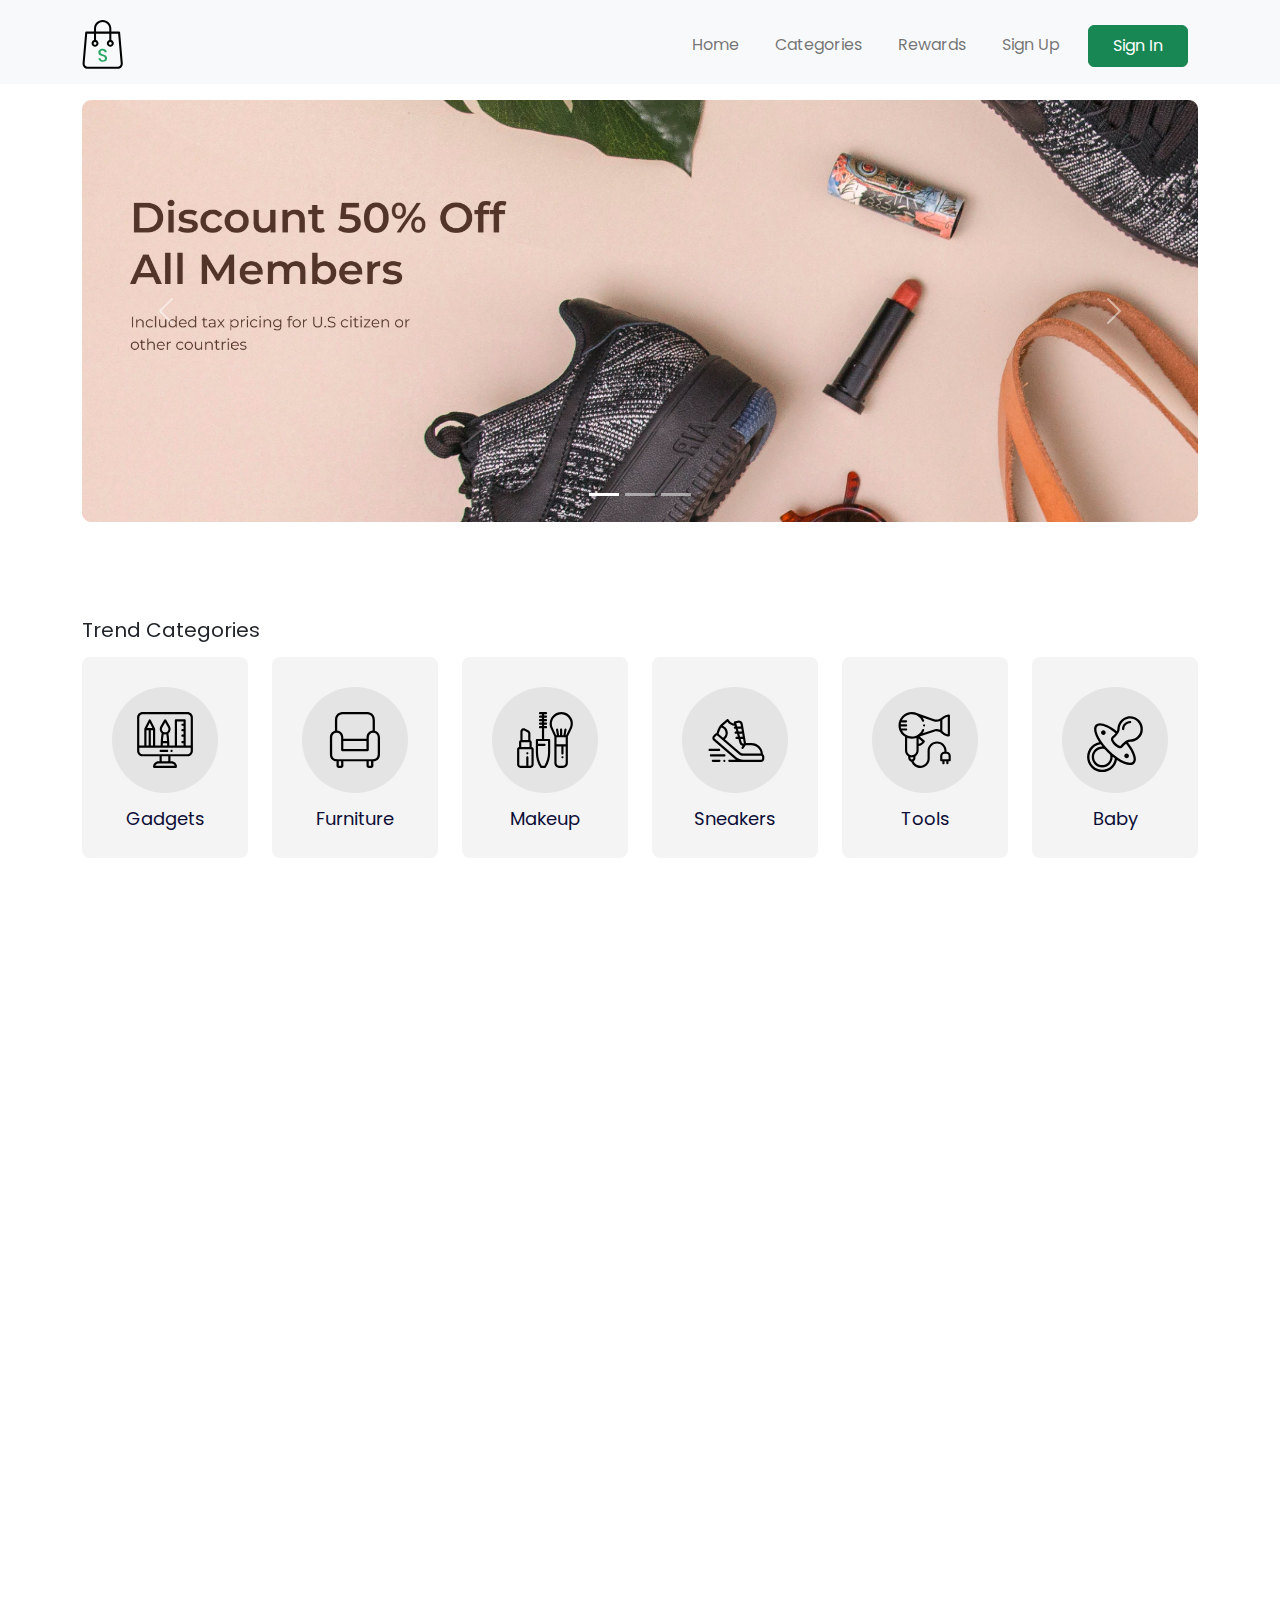
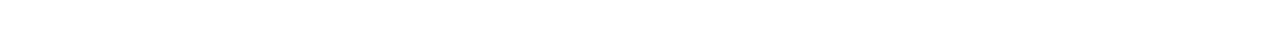
<file: index.html>
<!DOCTYPE html>
<html lang="en">
  <head>
    <meta charset="UTF-8" />
    <meta http-equiv="X-UA-Compatible" content="IE=edge" />
    <meta name="viewport" content="width=device-width, initial-scale=1.0" />
    <link href="https://unpkg.com/aos@2.3.1/dist/aos.css" rel="stylesheet" />
    <link
      href="https://cdn.jsdelivr.net/npm/bootstrap@5.2.3/dist/css/bootstrap.min.css"
      rel="stylesheet"
      integrity="sha384-rbsA2VBKQhggwzxH7pPCaAqO46MgnOM80zW1RWuH61DGLwZJEdK2Kadq2F9CUG65"
      crossorigin="anonymous"
    />
    <script
      src="https://cdn.jsdelivr.net/npm/bootstrap@5.2.3/dist/js/bootstrap.bundle.min.js"
      integrity="sha384-kenU1KFdBIe4zVF0s0G1M5b4hcpxyD9F7jL+jjXkk+Q2h455rYXK/7HAuoJl+0I4"
      crossorigin="anonymous"
    ></script>

    <link rel="stylesheet" href="style/main.css" />
    <title>Store - Your Best Marketplace</title>
  </head>
  <body>
    <!-- Navbar -->
    <nav
      class="navbar navbar-expand-lg bg-light fixed-top navbar-store navbar-fixed-top"
      data-aos="fade-down"
    >
      <div class="container-fluid container">
        <a class="navbar-brand" href="index.html"
          ><img src="images/logo.svg" alt="logo"
        /></a>
        <button
          class="navbar-toggler"
          type="button"
          data-bs-toggle="collapse"
          data-bs-target="#navbarResponsive"
        >
          <span class="navbar-toggler-icon"></span>
        </button>
        <div
          class="collapse navbar-collapse justify-content-end"
          id="navbarResponsive"
        >
          <ul class="navbar-nav ml-auto">
            <li class="nav-item active">
              <a href="index.html" class="nav-link">Home</a>
            </li>
            <li class="nav-item">
              <a href="categories.html" class="nav-link">Categories</a>
            </li>
            <li class="nav-item"><a href="#" class="nav-link">Rewards</a></li>
            <li class="nav-item">
              <a href="register.html" class="nav-link">Sign Up</a>
            </li>
            <li class="nav-item">
              <a
                href="login.html"
                class="btn btn-success nav-link px-4 text-white"
                >Sign In</a
              >
            </li>
          </ul>
        </div>
      </div>
    </nav>

    <!-- Page Content -->
    <div class="page-content page-home">
      <!-- Carousel -->
      <section class="store-carousel container" data-aos="zoom-in">
        <div
          id="carouselExampleIndicators"
          class="carousel slide"
          data-bs-ride="true"
        >
          <div class="carousel-indicators">
            <button
              type="button"
              data-bs-target="#carouselExampleIndicators"
              data-bs-slide-to="0"
              class="active"
              aria-current="true"
              aria-label="Slide 1"
            ></button>
            <button
              type="button"
              data-bs-target="#carouselExampleIndicators"
              data-bs-slide-to="1"
              aria-label="Slide 2"
            ></button>
            <button
              type="button"
              data-bs-target="#carouselExampleIndicators"
              data-bs-slide-to="2"
              aria-label="Slide 3"
            ></button>
          </div>
          <div class="carousel-inner">
            <div class="carousel-item active">
              <img src="images/banner.jpg" class="d-block w-100" alt="..." />
            </div>
            <div class="carousel-item">
              <img src="images/banner.jpg" class="d-block w-100" alt="..." />
            </div>
            <div class="carousel-item">
              <img src="images/banner.jpg" class="d-block w-100" alt="..." />
            </div>
          </div>
          <button
            class="carousel-control-prev"
            type="button"
            data-bs-target="#carouselExampleIndicators"
            data-bs-slide="prev"
          >
            <span class="carousel-control-prev-icon" aria-hidden="true"></span>
            <span class="visually-hidden">Previous</span>
          </button>
          <button
            class="carousel-control-next"
            type="button"
            data-bs-target="#carouselExampleIndicators"
            data-bs-slide="next"
          >
            <span class="carousel-control-next-icon" aria-hidden="true"></span>
            <span class="visually-hidden">Next</span>
          </button>
        </div>
      </section>

      <!-- Store Trend Categories -->
      <section class="store-trend-categories mt-5 pt-5">
        <div class="container">
          <div class="row">
            <div class="col-12" data-aos="fade-up">
              <h5>
                <strong>Trend Categories</strong>
              </h5>
            </div>
          </div>

          <div class="row">
            <div
              class="col-6 col-md-3 col-lg-2"
              data-aos="fade-up"
              data-aos-delay="100"
            >
              <a href="#" class="component-categories d-block">
                <div class="categories-image">
                  <img
                    src="images/categories-gadgets.svg"
                    alt="gadgets"
                    class="w-100"
                  />
                </div>
                <p class="categories-text">Gadgets</p>
              </a>
            </div>

            <div
              class="col-6 col-md-3 col-lg-2"
              data-aos="fade-up"
              data-aos-delay="200"
            >
              <a href="#" class="component-categories d-block">
                <div class="categories-image">
                  <img
                    src="images/categories-furniture.svg"
                    alt="Furniture"
                    class="w-100"
                  />
                </div>
                <p class="categories-text">Furniture</p>
              </a>
            </div>

            <div
              class="col-6 col-md-3 col-lg-2"
              data-aos="fade-up"
              data-aos-delay="300"
            >
              <a href="#" class="component-categories d-block">
                <div class="categories-image">
                  <img
                    src="images/categories-makeup.svg"
                    alt="Makeup"
                    class="w-100"
                  />
                </div>
                <p class="categories-text">Makeup</p>
              </a>
            </div>

            <div
              class="col-6 col-md-3 col-lg-2"
              data-aos="fade-up"
              data-aos-delay="400"
            >
              <a href="#" class="component-categories d-block">
                <div class="categories-image">
                  <img
                    src="images/categories-sneaker.svg"
                    alt="Sneakers"
                    class="w-100"
                  />
                </div>
                <p class="categories-text">Sneakers</p>
              </a>
            </div>

            <div
              class="col-6 col-md-3 col-lg-2"
              data-aos="fade-up"
              data-aos-delay="500"
            >
              <a href="#" class="component-categories d-block">
                <div class="categories-image">
                  <img
                    src="images/categories-tools.svg"
                    alt="Tools"
                    class="w-100"
                  />
                </div>
                <p class="categories-text">Tools</p>
              </a>
            </div>

            <div
              class="col-6 col-md-3 col-lg-2"
              data-aos="fade-up"
              data-aos-delay="600"
            >
              <a href="#" class="component-categories d-block">
                <div class="categories-image">
                  <img
                    src="images/categories-baby.svg"
                    alt="Baby"
                    class="w-100"
                  />
                </div>
                <p class="categories-text">Baby</p>
              </a>
            </div>
          </div>
        </div>
      </section>

      <!-- Store New Product -->
      <section class="store-new-products mt-5 pt-5">
        <div class="container">
          <div class="row">
            <div class="col-12" data-aos="fade-up">
              <h5>New Products</h5>
            </div>
          </div>

          <div class="row">
            <div
              class="col-6 col-md-4 col-lg-3"
              data-aos="fade-up"
              data-aos-delay="100"
            >
              <a href="details.html" class="component-products d-block">
                <div class="products-thumbnail">
                  <div
                    class="products-image"
                    style="
                      background-image: url('images/products-apple-watch.jpg');
                    "
                  ></div>
                </div>
                <div class="products-text">Apple Watch 4</div>
                <div class="products-price">$897</div>
              </a>
            </div>

            <div
              class="col-6 col-md-4 col-lg-3"
              data-aos="fade-up"
              data-aos-delay="200"
            >
              <a href="details.html" class="component-products d-block">
                <div class="products-thumbnail">
                  <div
                    class="products-image"
                    style="
                      background-image: url('images/products-black-edition-nike.jpg');
                    "
                  ></div>
                </div>
                <div class="products-text">Black Edition Nike</div>
                <div class="products-price">$677</div>
              </a>
            </div>

            <div
              class="col-6 col-md-4 col-lg-3"
              data-aos="fade-up"
              data-aos-delay="300"
            >
              <a href="details.html" class="component-products d-block">
                <div class="products-thumbnail">
                  <div
                    class="products-image"
                    style="
                      background-image: url('images/products-bubuk-maketti.jpg');
                    "
                  ></div>
                </div>
                <div class="products-text">Bubuk Maketti</div>
                <div class="products-price">$127</div>
              </a>
            </div>

            <div
              class="col-6 col-md-4 col-lg-3"
              data-aos="fade-up"
              data-aos-delay="400"
            >
              <a href="details.html" class="component-products d-block">
                <div class="products-thumbnail">
                  <div
                    class="products-image"
                    style="
                      background-image: url('images/products-mavic-kawe.jpg');
                    "
                  ></div>
                </div>
                <div class="products-text">Mavic Kawe</div>
                <div class="products-price">$390</div>
              </a>
            </div>

            <div
              class="col-6 col-md-4 col-lg-3"
              data-aos="fade-up"
              data-aos-delay="500"
            >
              <a href="details.html" class="component-products d-block">
                <div class="products-thumbnail">
                  <div
                    class="products-image"
                    style="
                      background-image: url('images/products-monkey-toys.jpg');
                    "
                  ></div>
                </div>
                <div class="products-text">Monkey Toys</div>
                <div class="products-price">$167</div>
              </a>
            </div>

            <div
              class="col-6 col-md-4 col-lg-3"
              data-aos="fade-up"
              data-aos-delay="600"
            >
              <a href="details.html" class="component-products d-block">
                <div class="products-thumbnail">
                  <div
                    class="products-image"
                    style="
                      background-image: url('images/products-orange-bogotta.jpg');
                    "
                  ></div>
                </div>
                <div class="products-text">Orange Bogotta</div>
                <div class="products-price">$347</div>
              </a>
            </div>

            <div
              class="col-6 col-md-4 col-lg-3"
              data-aos="fade-up"
              data-aos-delay="700"
            >
              <a href="details.html" class="component-products d-block">
                <div class="products-thumbnail">
                  <div
                    class="products-image"
                    style="
                      background-image: url('images/products-sofa-ternyaman.jpg');
                    "
                  ></div>
                </div>
                <div class="products-text">Comfortable Sofa</div>
                <div class="products-price">$1.327</div>
              </a>
            </div>

            <div
              class="col-6 col-md-4 col-lg-3"
              data-aos="fade-up"
              data-aos-delay="800"
            >
              <a href="details.html" class="component-products d-block">
                <div class="products-thumbnail">
                  <div
                    class="products-image"
                    style="
                      background-image: url('images/products-tatakan-gelas.jpg');
                    "
                  ></div>
                </div>
                <div class="products-text">Tatakan Gelas</div>
                <div class="products-price">$123</div>
              </a>
            </div>
          </div>
        </div>
      </section>
    </div>

    <!-- Bootstrap Core Javascript -->
    <script src="vendor/jquery/jquery.min.js"></script>
    <script src="vendor/bootstrap-5.2.3/js/bootstrap.bundle.js"></script>
    <script src="https://unpkg.com/aos@2.3.1/dist/aos.js"></script>
    <script>
      AOS.init();
    </script>
    <script src="script/navbar-scroll.js"></script>
  </body>
</html>
</file>
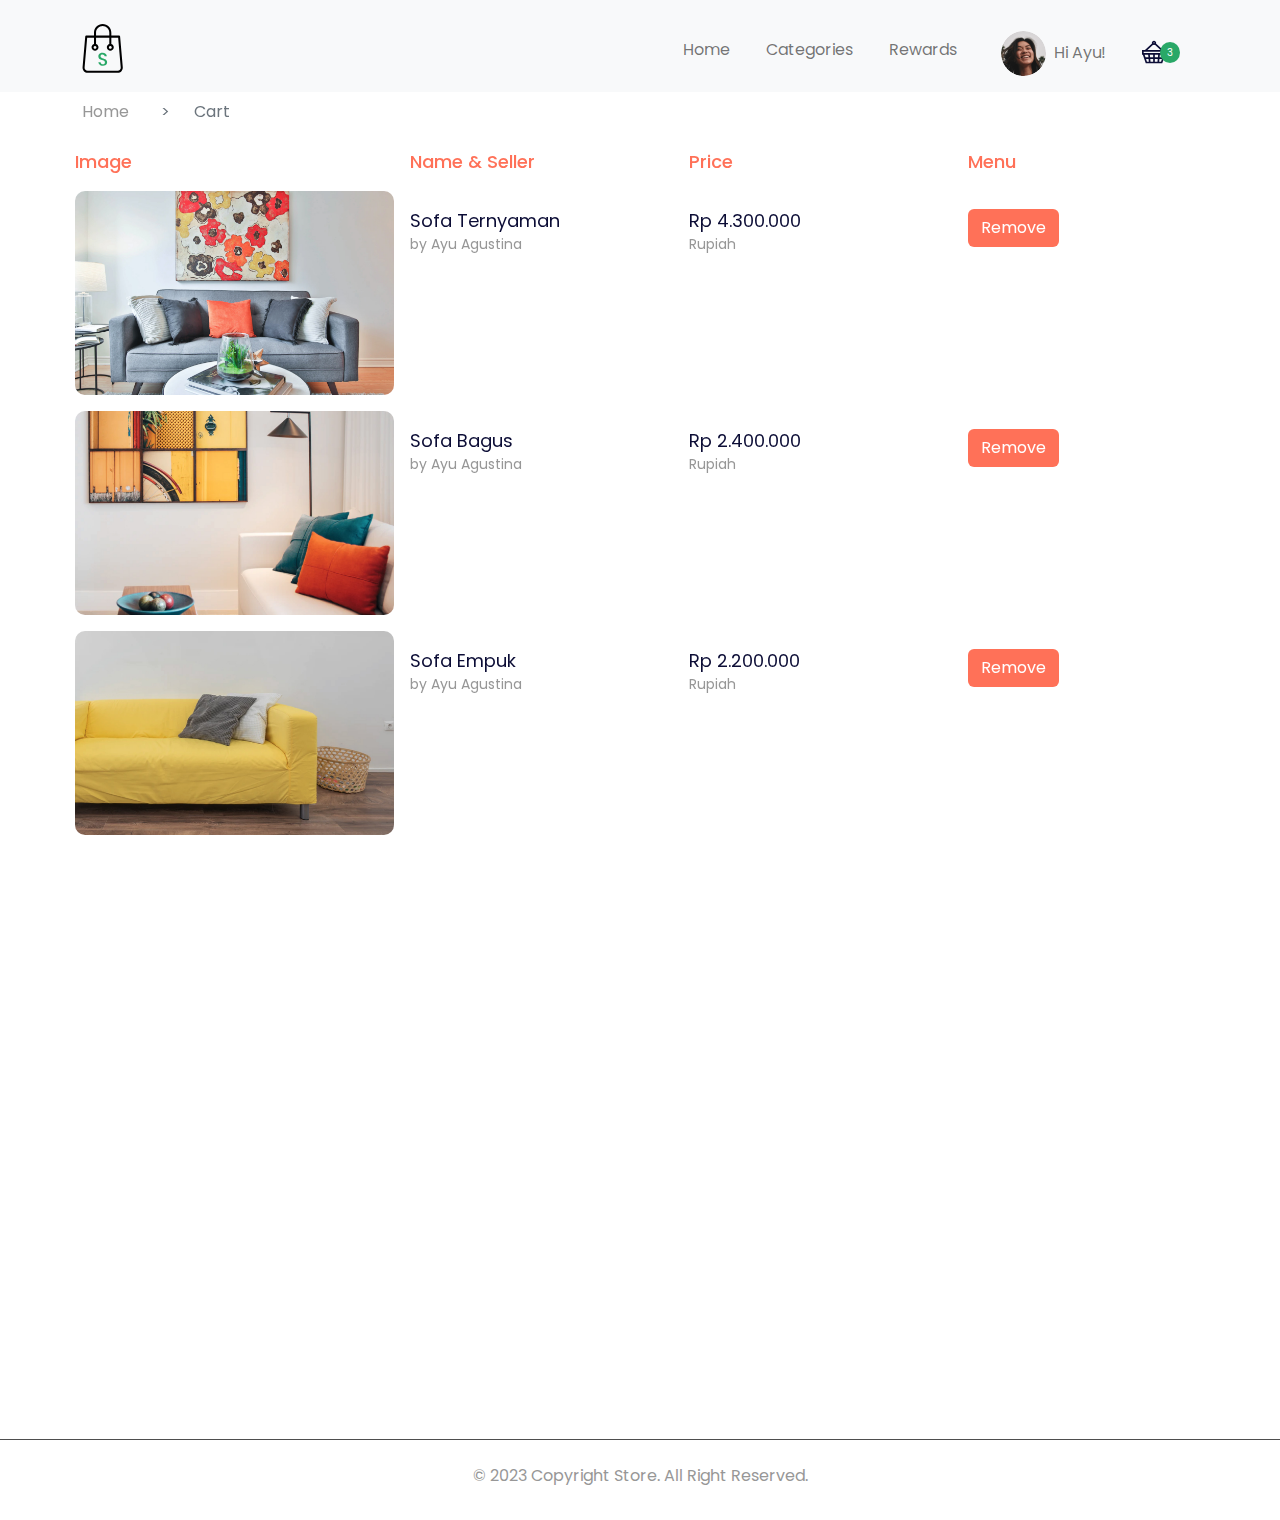
<file: cart.html>
<!DOCTYPE html>
<html lang="en">
  <head>
    <meta charset="UTF-8" />
    <meta http-equiv="X-UA-Compatible" content="IE=edge" />
    <meta name="viewport" content="width=device-width, initial-scale=1.0" />
    <link href="https://unpkg.com/aos@2.3.1/dist/aos.css" rel="stylesheet" />
    <link
      href="https://cdn.jsdelivr.net/npm/bootstrap@5.2.3/dist/css/bootstrap.min.css"
      rel="stylesheet"
      integrity="sha384-rbsA2VBKQhggwzxH7pPCaAqO46MgnOM80zW1RWuH61DGLwZJEdK2Kadq2F9CUG65"
      crossorigin="anonymous"
    />
    <script
      src="https://cdn.jsdelivr.net/npm/bootstrap@5.2.3/dist/js/bootstrap.bundle.min.js"
      integrity="sha384-kenU1KFdBIe4zVF0s0G1M5b4hcpxyD9F7jL+jjXkk+Q2h455rYXK/7HAuoJl+0I4"
      crossorigin="anonymous"
    ></script>

    <link rel="stylesheet" href="style/main.css" />
    <title>Cart</title>
  </head>
  <body>
    <!-- Navbar -->
    <nav
      class="navbar navbar-expand-lg bg-light fixed-top navbar-store navbar-fixed-top"
      data-aos="fade-down"
    >
      <div class="container-fluid container">
        <a class="navbar-brand" href="index.html"
          ><img src="images/logo.svg" alt="logo"
        /></a>
        <button
          class="navbar-toggler"
          type="button"
          data-bs-toggle="collapse"
          data-bs-target="#navbarResponsive"
        >
          <span class="navbar-toggler-icon"></span>
        </button>
        <div
          class="collapse navbar-collapse justify-content-end"
          id="navbarResponsive"
        >
          <ul class="navbar-nav ml-auto">
            <li class="nav-item">
              <a href="index.html" class="nav-link">Home</a>
            </li>
            <li class="nav-item">
              <a href="categories.html" class="nav-link">Categories</a>
            </li>
            <li class="nav-item"><a href="#" class="nav-link">Rewards</a></li>
          </ul>

          <!-- Dropdown Menu -->
          <!-- large device -->
          <ul class="navbar-nav d-none d-lg-flex mt-2">
            <li class="nav-item">
              <a
                href="#collapseNavbar"
                class="nav-link"
                data-bs-toggle="collapse"
                aria-expanded="false"
                ><img
                  src="images/icon-user.png"
                  alt=""
                  class="rounded-circle mx-2 profile-picture"
                />Hi Ayu!</a
              >
              <div class="dropdown-menu collapse" id="collapseNavbar">
                <a href="dashboard.html" class="dropdown-item">Dashboard</a>
                <a href="dashboard-account.html" class="dropdown-item"
                  >Settings</a
                >
                <div class="dropdown-divider"></div>
                <a href="/" class="dropdown-item">Logout</a>
              </div>
            </li>

            <!-- cart icon -->
            <li class="nav-item">
              <a href="#" class="nav-link d-inline-block mt-2">
                <img src="images/icon-cart-filled.svg" alt="icon-cart-empty" />
                <div class="card-badge">3</div>
              </a>
            </li>
          </ul>

          <!-- small device -->

          <ul class="navbar-nav d-block d-lg-none">
            <li class="nav-item">
              <a href="#" class="nav-link">Hi, Ayu!</a>
            </li>

            <li class="nav-item">
              <a href="#" class="nav-link d-inline-block">Cart</a>
            </li>
          </ul>
        </div>
      </div>
    </nav>

    <!-- Page Content -->
    <div class="page-content page-cart">
      <!-- Breadcrumbs -->
      <section
        class="store-breadcrumbs"
        data-aos="fade-down"
        data-aos-delay="100"
      >
        <div class="container">
          <div class="row">
            <div class="col-12">
              <nav style="--bs-breadcrumb-divider: '>'" aria-label="breadcrumb">
                <ol class="breadcrumb">
                  <li class="breadcrumb-item">
                    <a href="index.html">Home</a>
                  </li>
                  <li class="breadcrumb-item active">Cart</li>
                </ol>
              </nav>
            </div>
          </div>
        </div>
      </section>
      <section class="store-cart">
        <div class="container">
          <div class="row" data-aos="fade-up" data-aos-delay="150">
            <div class="col-12 table-responsive">
              <table class="table table-borderless table-cart">
                <thead>
                  <tr>
                    <th>Image</th>
                    <th>Name &amp; Seller</th>
                    <th>Price</th>
                    <th>Menu</th>
                  </tr>
                </thead>
                <tbody>
                  <tr>
                    <td style="width: 30%">
                      <img
                        src="images/product-details-1.jpg"
                        alt=""
                        class="cart-image w-100"
                      />
                    </td>
                    <td style="width: 25%">
                      <div class="product-title">Sofa Ternyaman</div>
                      <div class="product-subtitle">by Ayu Agustina</div>
                    </td>
                    <td style="width: 25%">
                      <div class="product-title">Rp 4.300.000</div>
                      <div class="product-subtitle">Rupiah</div>
                    </td>
                    <td style="width: 20%">
                      <a href="#" class="btn btn-remove-cart">Remove</a>
                    </td>
                  </tr>

                  <tr>
                    <td style="width: 30%">
                      <img
                        src="images/product-details-2.jpg"
                        alt=""
                        class="cart-image w-100"
                      />
                    </td>
                    <td style="width: 25%">
                      <div class="product-title">Sofa Bagus</div>
                      <div class="product-subtitle">by Ayu Agustina</div>
                    </td>
                    <td style="width: 25%">
                      <div class="product-title">Rp 2.400.000</div>
                      <div class="product-subtitle">Rupiah</div>
                    </td>
                    <td style="width: 20%">
                      <a href="#" class="btn btn-remove-cart">Remove</a>
                    </td>
                  </tr>

                  <tr>
                    <td style="width: 30%">
                      <img
                        src="images/product-details-3.jpg"
                        alt=""
                        class="cart-image w-100"
                      />
                    </td>
                    <td style="width: 25%">
                      <div class="product-title">Sofa Empuk</div>
                      <div class="product-subtitle">by Ayu Agustina</div>
                    </td>
                    <td style="width: 25%">
                      <div class="product-title">Rp 2.200.000</div>
                      <div class="product-subtitle">Rupiah</div>
                    </td>
                    <td style="width: 20%">
                      <a href="#" class="btn btn-remove-cart">Remove</a>
                    </td>
                  </tr>
                </tbody>
              </table>
            </div>
          </div>
          <div class="row" data-aos="fade-up" data-aos-delay="150">
            <div class="col-12">
              <hr />
            </div>
            <div class="col-12">
              <h2 class="mb-4">Shipping Details</h2>
            </div>
          </div>

          <div class="row mb-2" data-aos="fade-up" data-aos-delay="200">
            <div class="col-md-6">
              <div class="form-group">
                <label for="addressOne">Alamat 1</label>
                <input
                  type="text"
                  id="addressOne"
                  class="form-control"
                  name="addressOne"
                  value="Sentra Duta Cemara"
                />
              </div>
            </div>

            <div class="col-md-6">
              <div class="form-group">
                <label for="addressTwo">Alamat 2</label>
                <input
                  type="text"
                  id="addressTwo"
                  class="form-control"
                  name="addressTwo"
                  value="Blok B2 No.34"
                />
              </div>
            </div>

            <div class="col-md-4">
              <div class="form-group">
                <label for="province">Province</label>
                <select name="province" id="province" class="form-control">
                  <option value="west-java">Jawa Barat</option>
                </select>
              </div>
            </div>

            <div class="col-md-4">
              <div class="form-group">
                <label for="city">City</label>
                <select name="city" id="city" class="form-control">
                  <option value="bogor">Bogor</option>
                </select>
              </div>
            </div>

            <div class="col-md-4">
              <div class="form-group">
                <label for="province">Postal Code</label>
                <input
                  type="text"
                  class="form-control"
                  id="postal-code"
                  name="postal-code"
                  value="12345"
                />
              </div>
            </div>

            <div class="col-md-6">
              <div class="form-group">
                <label for="country">Country</label>
                <input
                  type="text"
                  id="country"
                  class="form-control"
                  name="country"
                  value="Indonesia"
                />
              </div>
            </div>

            <div class="col-md-6">
              <div class="form-group">
                <label for="mobile">Mobile</label>
                <input
                  type="text"
                  id="mobile"
                  class="form-control"
                  name="mobile"
                  value="+62-8123-4567-8910"
                />
              </div>
            </div>
          </div>

          <div class="row" data-aos="fade-up" data-aos-delay="150">
            <div class="col-12">
              <hr />
            </div>
            <div class="col-12">
              <h2 class="mb-2">Payment Information</h2>
            </div>
          </div>
          <div class="row" data-aos="fade-up" data-aos-delay="200">
            <div class="col-4 col-md-2">
              <div class="product-title">$10</div>
              <div class="product-subtitle">Country Tax</div>
            </div>

            <div class="col-4 col-md-3">
              <div class="product-title">$280</div>
              <div class="product-subtitle">Product Insurance</div>
            </div>

            <div class="col-4 col-md-2">
              <div class="product-title">$580</div>
              <div class="product-subtitle">Ship to Jakarta</div>
            </div>

            <div class="col-4 col-md-2">
              <div class="product-title text-success">$234,320</div>
              <div class="product-subtitle">Country Tax</div>
            </div>

            <div class="col-8 col-md-3">
              <a href="success.html" class="btn btn-success mt-4 px-4 btn-block"
                >Checkout Now</a
              >
            </div>
          </div>
        </div>
      </section>
    </div>

    <!-- Footer -->
    <footer>
      <div class="container">
        <div class="row">
          <div class="col-12 text-center">
            <p class="pt-4 pb-3">
              &copy 2023 Copyright Store. All Right Reserved.
            </p>
          </div>
        </div>
      </div>
    </footer>

    <!-- Bootstrap Core Javascript -->
    <script src="vendor/jquery/jquery.min.js"></script>
    <script src="vendor/bootstrap-5.2.3/js/bootstrap.bundle.js"></script>
    <script src="https://unpkg.com/aos@2.3.1/dist/aos.js"></script>
    <script>
      AOS.init();
    </script>

    <script src="script/navbar-scroll.js"></script>
  </body>
</html>
</file>
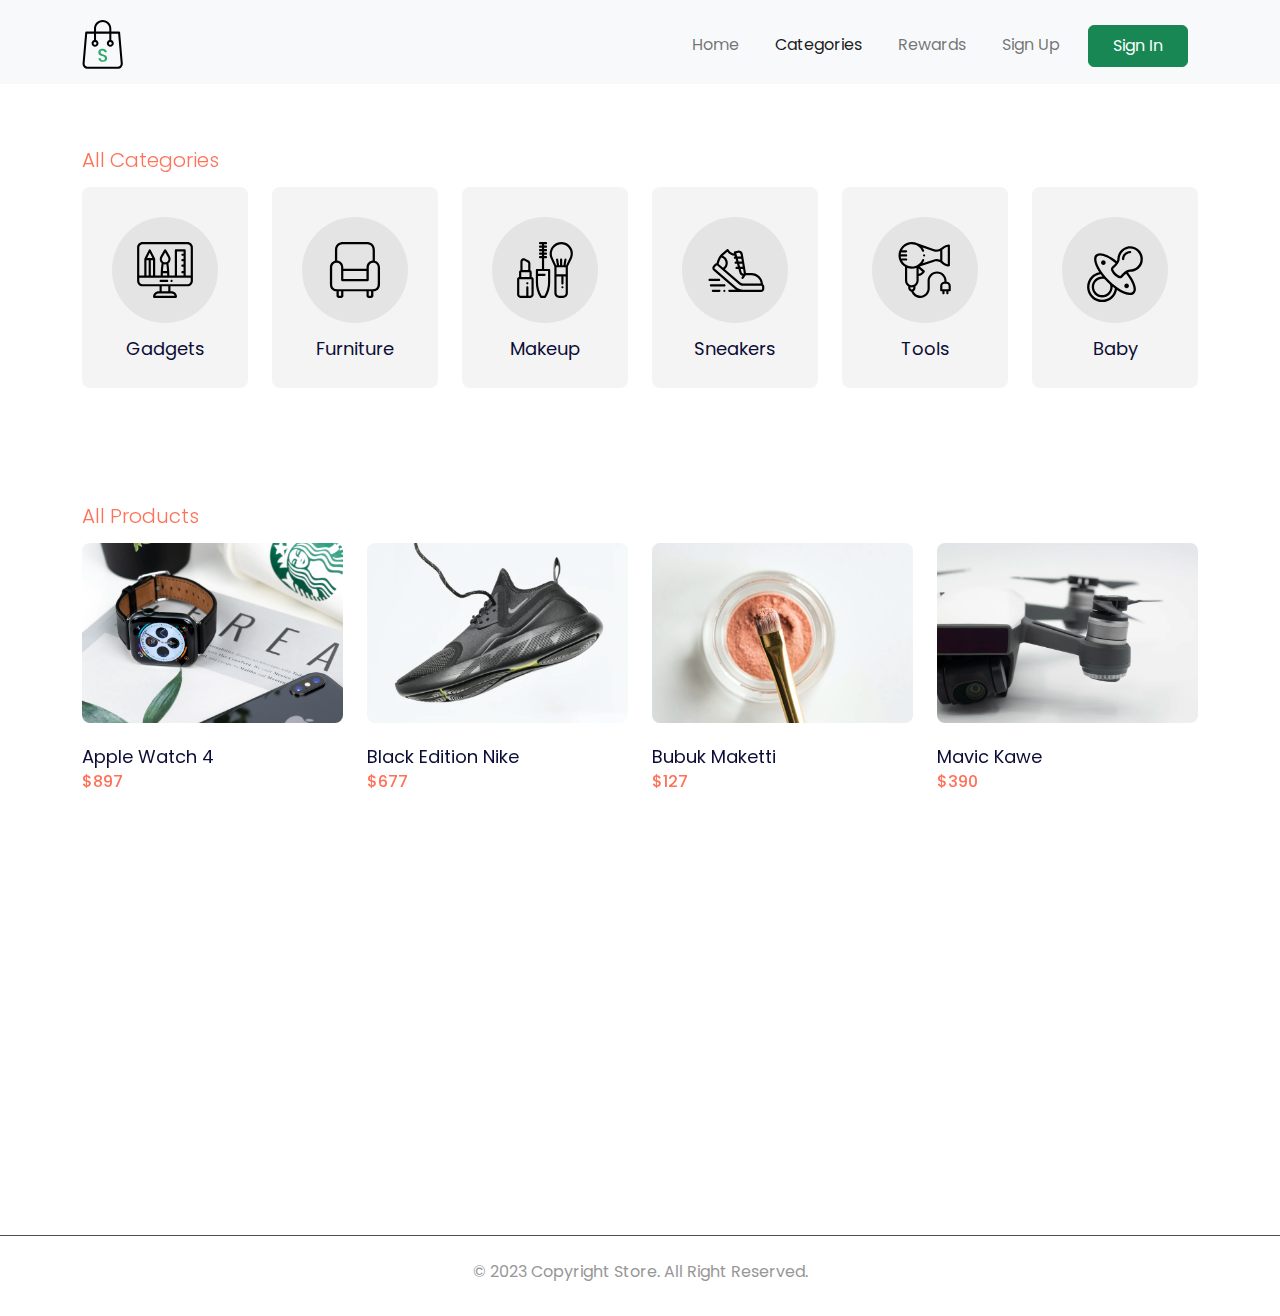
<file: categories.html>
<!DOCTYPE html>
<html lang="en">
  <head>
    <meta charset="UTF-8" />
    <meta http-equiv="X-UA-Compatible" content="IE=edge" />
    <meta name="viewport" content="width=device-width, initial-scale=1.0" />
    <link href="https://unpkg.com/aos@2.3.1/dist/aos.css" rel="stylesheet" />
    <link
      href="https://cdn.jsdelivr.net/npm/bootstrap@5.2.3/dist/css/bootstrap.min.css"
      rel="stylesheet"
      integrity="sha384-rbsA2VBKQhggwzxH7pPCaAqO46MgnOM80zW1RWuH61DGLwZJEdK2Kadq2F9CUG65"
      crossorigin="anonymous"
    />
    <script
      src="https://cdn.jsdelivr.net/npm/bootstrap@5.2.3/dist/js/bootstrap.bundle.min.js"
      integrity="sha384-kenU1KFdBIe4zVF0s0G1M5b4hcpxyD9F7jL+jjXkk+Q2h455rYXK/7HAuoJl+0I4"
      crossorigin="anonymous"
    ></script>

    <link rel="stylesheet" href="style/main.css" />
    <title>Categories</title>
  </head>
  <body>
    <!-- Navbar -->
    <nav
      class="navbar navbar-expand-lg bg-light fixed-top navbar-store navbar-fixed-top"
      data-aos="fade-down"
    >
      <div class="container-fluid container">
        <a class="navbar-brand" href="index.html"
          ><img src="images/logo.svg" alt="logo"
        /></a>
        <button
          class="navbar-toggler"
          type="button"
          data-bs-toggle="collapse"
          data-bs-target="#navbarResponsive"
        >
          <span class="navbar-toggler-icon"></span>
        </button>
        <div
          class="collapse navbar-collapse justify-content-end"
          id="navbarResponsive"
        >
          <ul class="navbar-nav ml-auto">
            <li class="nav-item">
              <a href="index.html" class="nav-link">Home</a>
            </li>
            <li class="nav-item">
              <a href="categories.html" class="nav-link active">Categories</a>
            </li>
            <li class="nav-item"><a href="#" class="nav-link">Rewards</a></li>
            <li class="nav-item">
              <a href="register.html" class="nav-link">Sign Up</a>
            </li>
            <li class="nav-item">
              <a
                href="login.html"
                class="btn btn-success nav-link px-4 text-white"
                >Sign In</a
              >
            </li>
          </ul>
        </div>
      </div>
    </nav>

    <!-- Page Content -->
    <div class="page-content page-home">
      <!-- Store All Categories -->
      <section class="store-trend-categories mt-5 pt-5">
        <div class="container">
          <div class="row">
            <div class="col-12" data-aos="fade-up">
              <h5 class="titleh5">All Categories</h5>
            </div>
          </div>

          <div class="row">
            <div
              class="col-6 col-md-3 col-lg-2"
              data-aos="fade-up"
              data-aos-delay="100"
            >
              <a href="#" class="component-categories d-block">
                <div class="categories-image">
                  <img
                    src="images/categories-gadgets.svg"
                    alt="gadgets"
                    class="w-100"
                  />
                </div>
                <p class="categories-text">Gadgets</p>
              </a>
            </div>

            <div
              class="col-6 col-md-3 col-lg-2"
              data-aos="fade-up"
              data-aos-delay="200"
            >
              <a href="#" class="component-categories d-block">
                <div class="categories-image">
                  <img
                    src="images/categories-furniture.svg"
                    alt="Furniture"
                    class="w-100"
                  />
                </div>
                <p class="categories-text">Furniture</p>
              </a>
            </div>

            <div
              class="col-6 col-md-3 col-lg-2"
              data-aos="fade-up"
              data-aos-delay="300"
            >
              <a href="#" class="component-categories d-block">
                <div class="categories-image">
                  <img
                    src="images/categories-makeup.svg"
                    alt="Makeup"
                    class="w-100"
                  />
                </div>
                <p class="categories-text">Makeup</p>
              </a>
            </div>

            <div
              class="col-6 col-md-3 col-lg-2"
              data-aos="fade-up"
              data-aos-delay="400"
            >
              <a href="#" class="component-categories d-block">
                <div class="categories-image">
                  <img
                    src="images/categories-sneaker.svg"
                    alt="Sneakers"
                    class="w-100"
                  />
                </div>
                <p class="categories-text">Sneakers</p>
              </a>
            </div>

            <div
              class="col-6 col-md-3 col-lg-2"
              data-aos="fade-up"
              data-aos-delay="500"
            >
              <a href="#" class="component-categories d-block">
                <div class="categories-image">
                  <img
                    src="images/categories-tools.svg"
                    alt="Tools"
                    class="w-100"
                  />
                </div>
                <p class="categories-text">Tools</p>
              </a>
            </div>

            <div
              class="col-6 col-md-3 col-lg-2"
              data-aos="fade-up"
              data-aos-delay="600"
            >
              <a href="#" class="component-categories d-block">
                <div class="categories-image">
                  <img
                    src="images/categories-baby.svg"
                    alt="Baby"
                    class="w-100"
                  />
                </div>
                <p class="categories-text">Baby</p>
              </a>
            </div>
          </div>
        </div>
      </section>

      <!-- Store All Product -->
      <section class="store-new-products mt-5 pt-5">
        <div class="container">
          <div class="row">
            <div class="col-12" data-aos="fade-up">
              <h5 class="titleh5">All Products</h5>
            </div>
          </div>

          <div class="row">
            <div
              class="col-6 col-md-4 col-lg-3"
              data-aos="fade-up"
              data-aos-delay="100"
            >
              <a href="details.html" class="component-products d-block">
                <div class="products-thumbnail">
                  <div
                    class="products-image"
                    style="
                      background-image: url('images/products-apple-watch.jpg');
                    "
                  ></div>
                </div>
                <div class="products-text">Apple Watch 4</div>
                <div class="products-price">$897</div>
              </a>
            </div>

            <div
              class="col-6 col-md-4 col-lg-3"
              data-aos="fade-up"
              data-aos-delay="200"
            >
              <a href="details.html" class="component-products d-block">
                <div class="products-thumbnail">
                  <div
                    class="products-image"
                    style="
                      background-image: url('images/products-black-edition-nike.jpg');
                    "
                  ></div>
                </div>
                <div class="products-text">Black Edition Nike</div>
                <div class="products-price">$677</div>
              </a>
            </div>

            <div
              class="col-6 col-md-4 col-lg-3"
              data-aos="fade-up"
              data-aos-delay="300"
            >
              <a href="details.html" class="component-products d-block">
                <div class="products-thumbnail">
                  <div
                    class="products-image"
                    style="
                      background-image: url('images/products-bubuk-maketti.jpg');
                    "
                  ></div>
                </div>
                <div class="products-text">Bubuk Maketti</div>
                <div class="products-price">$127</div>
              </a>
            </div>

            <div
              class="col-6 col-md-4 col-lg-3"
              data-aos="fade-up"
              data-aos-delay="400"
            >
              <a href="details.html" class="component-products d-block">
                <div class="products-thumbnail">
                  <div
                    class="products-image"
                    style="
                      background-image: url('images/products-mavic-kawe.jpg');
                    "
                  ></div>
                </div>
                <div class="products-text">Mavic Kawe</div>
                <div class="products-price">$390</div>
              </a>
            </div>

            <div
              class="col-6 col-md-4 col-lg-3"
              data-aos="fade-up"
              data-aos-delay="500"
            >
              <a href="details.html" class="component-products d-block">
                <div class="products-thumbnail">
                  <div
                    class="products-image"
                    style="
                      background-image: url('images/products-monkey-toys.jpg');
                    "
                  ></div>
                </div>
                <div class="products-text">Monkey Toys</div>
                <div class="products-price">$167</div>
              </a>
            </div>

            <div
              class="col-6 col-md-4 col-lg-3"
              data-aos="fade-up"
              data-aos-delay="600"
            >
              <a href="details.html" class="component-products d-block">
                <div class="products-thumbnail">
                  <div
                    class="products-image"
                    style="
                      background-image: url('images/products-orange-bogotta.jpg');
                    "
                  ></div>
                </div>
                <div class="products-text">Orange Bogotta</div>
                <div class="products-price">$347</div>
              </a>
            </div>

            <div
              class="col-6 col-md-4 col-lg-3"
              data-aos="fade-up"
              data-aos-delay="700"
            >
              <a href="details.html" class="component-products d-block">
                <div class="products-thumbnail">
                  <div
                    class="products-image"
                    style="
                      background-image: url('images/products-sofa-ternyaman.jpg');
                    "
                  ></div>
                </div>
                <div class="products-text">Comfortable Sofa</div>
                <div class="products-price">$1.327</div>
              </a>
            </div>

            <div
              class="col-6 col-md-4 col-lg-3"
              data-aos="fade-up"
              data-aos-delay="800"
            >
              <a href="details.html" class="component-products d-block">
                <div class="products-thumbnail">
                  <div
                    class="products-image"
                    style="
                      background-image: url('images/products-tatakan-gelas.jpg');
                    "
                  ></div>
                </div>
                <div class="products-text">Tatakan Gelas</div>
                <div class="products-price">$123</div>
              </a>
            </div>
          </div>
        </div>
      </section>
    </div>

    <!-- Footer -->
    <footer>
      <div class="container">
        <div class="row">
          <div class="col-12 text-center">
            <p class="pt-4 pb-3">
              &copy 2023 Copyright Store. All Right Reserved.
            </p>
          </div>
        </div>
      </div>
    </footer>

    <!-- Bootstrap Core Javascript -->
    <script src="vendor/jquery/jquery.min.js"></script>
    <script src="vendor/bootstrap-5.2.3/js/bootstrap.bundle.js"></script>
    <script src="https://unpkg.com/aos@2.3.1/dist/aos.js"></script>
    <script>
      AOS.init();
    </script>
    <script src="script/navbar-scroll.js"></script>
  </body>
</html>
</file>
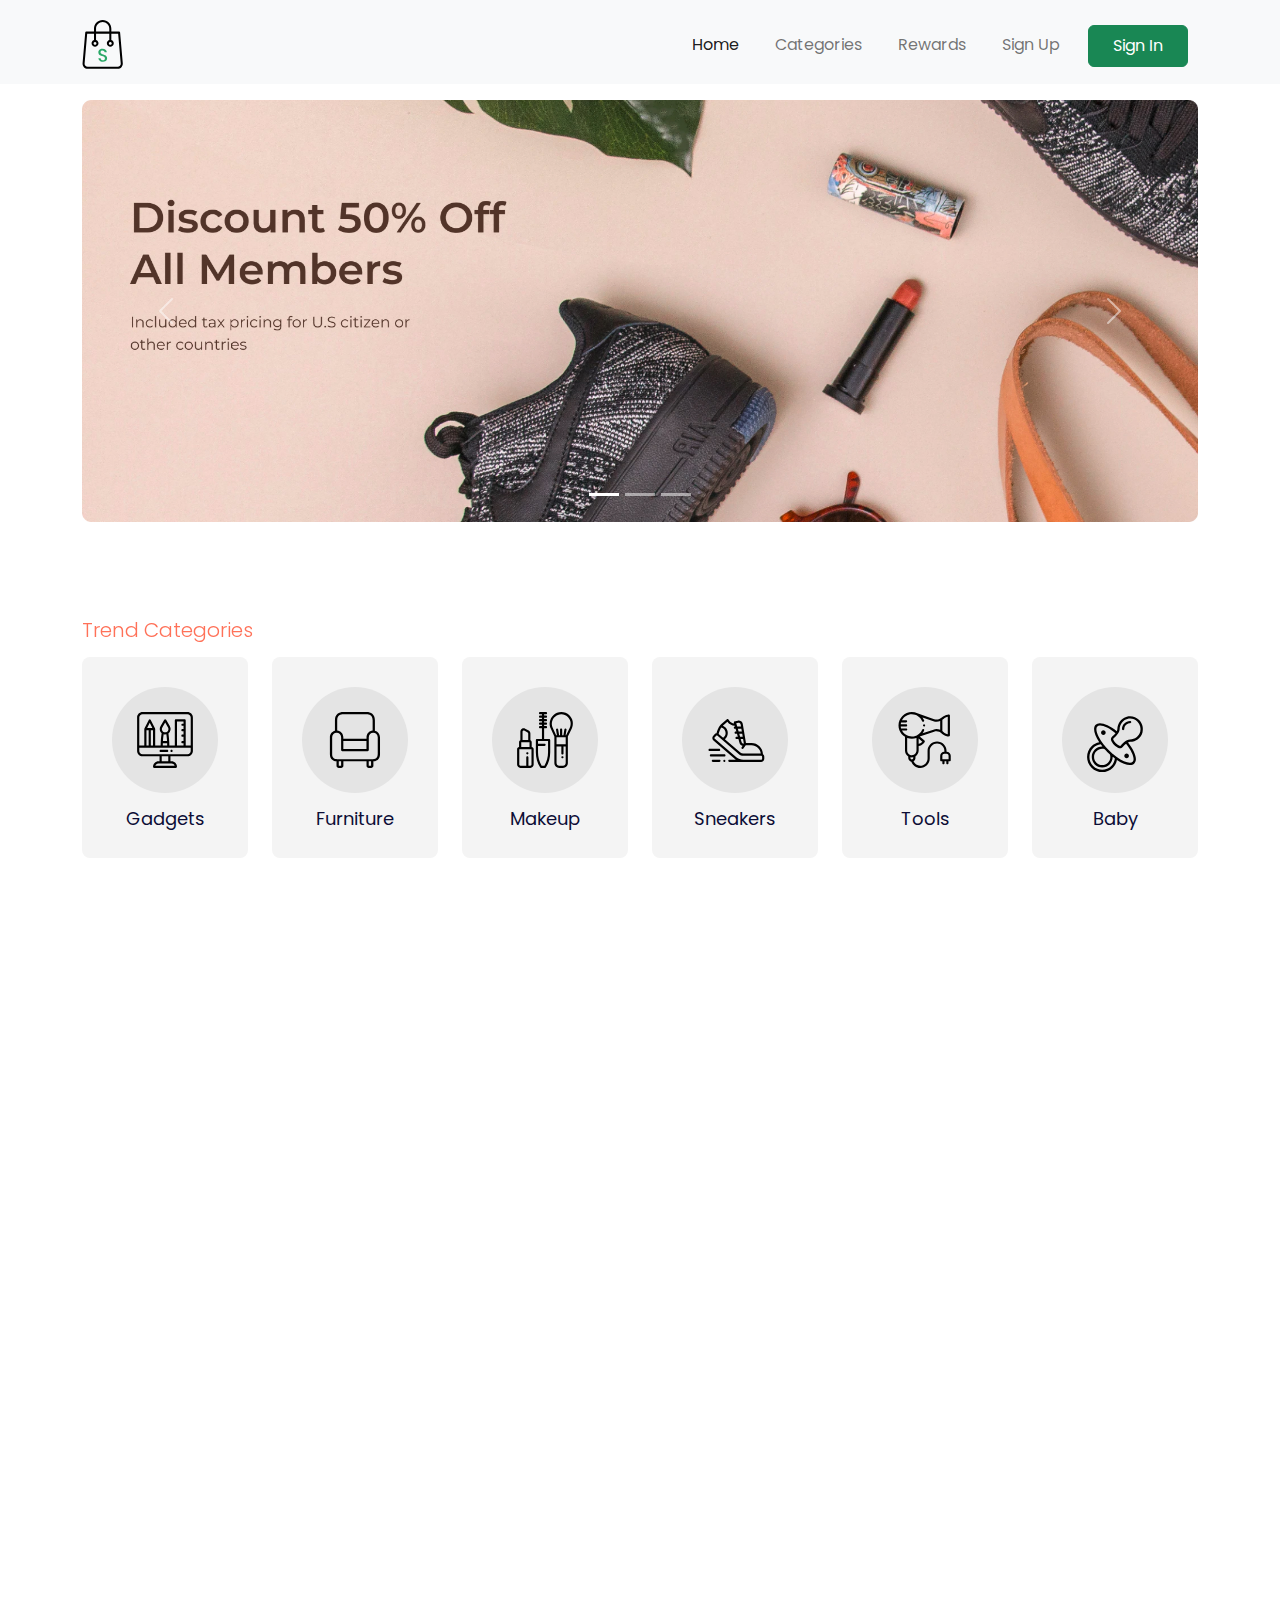
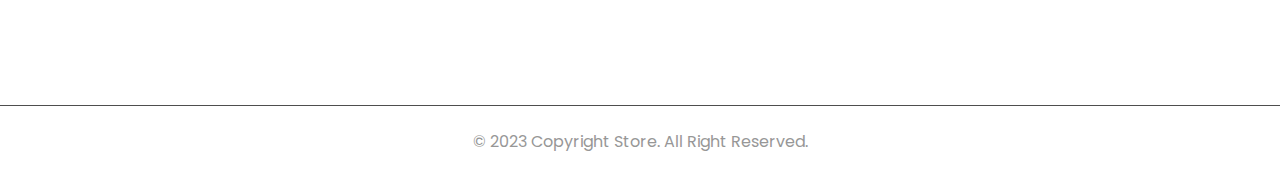
<file: dashboard.html>
<!DOCTYPE html>
<html lang="en">
  <head>
    <meta charset="UTF-8" />
    <meta http-equiv="X-UA-Compatible" content="IE=edge" />
    <meta name="viewport" content="width=device-width, initial-scale=1.0" />
    <link href="https://unpkg.com/aos@2.3.1/dist/aos.css" rel="stylesheet" />
    <link
      href="https://cdn.jsdelivr.net/npm/bootstrap@5.2.3/dist/css/bootstrap.min.css"
      rel="stylesheet"
      integrity="sha384-rbsA2VBKQhggwzxH7pPCaAqO46MgnOM80zW1RWuH61DGLwZJEdK2Kadq2F9CUG65"
      crossorigin="anonymous"
    />
    <script
      src="https://cdn.jsdelivr.net/npm/bootstrap@5.2.3/dist/js/bootstrap.bundle.min.js"
      integrity="sha384-kenU1KFdBIe4zVF0s0G1M5b4hcpxyD9F7jL+jjXkk+Q2h455rYXK/7HAuoJl+0I4"
      crossorigin="anonymous"
    ></script>

    <link rel="stylesheet" href="style/main.css" />
    <title>Dashboard</title>
  </head>
  <body>
    <!-- Navbar -->
    <nav
      class="navbar navbar-expand-lg bg-light fixed-top navbar-store navbar-fixed-top"
      data-aos="fade-down"
    >
      <div class="container-fluid container">
        <a class="navbar-brand" href="index.html"
          ><img src="images/logo.svg" alt="logo"
        /></a>
        <button
          class="navbar-toggler"
          type="button"
          data-bs-toggle="collapse"
          data-bs-target="#navbarResponsive"
        >
          <span class="navbar-toggler-icon"></span>
        </button>
        <div
          class="collapse navbar-collapse justify-content-end"
          id="navbarResponsive"
        >
          <ul class="navbar-nav ml-auto">
            <li class="nav-item">
              <a href="index.html" class="nav-link active">Home</a>
            </li>
            <li class="nav-item">
              <a href="categories.html" class="nav-link">Categories</a>
            </li>
            <li class="nav-item"><a href="#" class="nav-link">Rewards</a></li>
            <li class="nav-item">
              <a href="register.html" class="nav-link">Sign Up</a>
            </li>
            <li class="nav-item">
              <a
                href="login.html"
                class="btn btn-success nav-link px-4 text-white"
                >Sign In</a
              >
            </li>
          </ul>
        </div>
      </div>
    </nav>

    <!-- Page Content -->
    <div class="page-content page-home">
      <!-- Carousel -->
      <section class="store-carousel container" data-aos="zoom-in">
        <div
          id="carouselExampleIndicators"
          class="carousel slide"
          data-bs-ride="true"
        >
          <div class="carousel-indicators">
            <button
              type="button"
              data-bs-target="#carouselExampleIndicators"
              data-bs-slide-to="0"
              class="active"
              aria-current="true"
              aria-label="Slide 1"
            ></button>
            <button
              type="button"
              data-bs-target="#carouselExampleIndicators"
              data-bs-slide-to="1"
              aria-label="Slide 2"
            ></button>
            <button
              type="button"
              data-bs-target="#carouselExampleIndicators"
              data-bs-slide-to="2"
              aria-label="Slide 3"
            ></button>
          </div>
          <div class="carousel-inner">
            <div class="carousel-item active">
              <img src="images/banner.jpg" class="d-block w-100" alt="..." />
            </div>
            <div class="carousel-item">
              <img src="images/banner.jpg" class="d-block w-100" alt="..." />
            </div>
            <div class="carousel-item">
              <img src="images/banner.jpg" class="d-block w-100" alt="..." />
            </div>
          </div>
          <button
            class="carousel-control-prev"
            type="button"
            data-bs-target="#carouselExampleIndicators"
            data-bs-slide="prev"
          >
            <span class="carousel-control-prev-icon" aria-hidden="true"></span>
            <span class="visually-hidden">Previous</span>
          </button>
          <button
            class="carousel-control-next"
            type="button"
            data-bs-target="#carouselExampleIndicators"
            data-bs-slide="next"
          >
            <span class="carousel-control-next-icon" aria-hidden="true"></span>
            <span class="visually-hidden">Next</span>
          </button>
        </div>
      </section>

      <!-- Store Trend Categories -->
      <section class="store-trend-categories mt-5 pt-5">
        <div class="container">
          <div class="row">
            <div class="col-12" data-aos="fade-up">
              <h5 class="titleh5">Trend Categories</h5>
            </div>
          </div>

          <div class="row">
            <div
              class="col-6 col-md-3 col-lg-2"
              data-aos="fade-up"
              data-aos-delay="100"
            >
              <a href="#" class="component-categories d-block">
                <div class="categories-image">
                  <img
                    src="images/categories-gadgets.svg"
                    alt="gadgets"
                    class="w-100"
                  />
                </div>
                <p class="categories-text">Gadgets</p>
              </a>
            </div>

            <div
              class="col-6 col-md-3 col-lg-2"
              data-aos="fade-up"
              data-aos-delay="200"
            >
              <a href="#" class="component-categories d-block">
                <div class="categories-image">
                  <img
                    src="images/categories-furniture.svg"
                    alt="Furniture"
                    class="w-100"
                  />
                </div>
                <p class="categories-text">Furniture</p>
              </a>
            </div>

            <div
              class="col-6 col-md-3 col-lg-2"
              data-aos="fade-up"
              data-aos-delay="300"
            >
              <a href="#" class="component-categories d-block">
                <div class="categories-image">
                  <img
                    src="images/categories-makeup.svg"
                    alt="Makeup"
                    class="w-100"
                  />
                </div>
                <p class="categories-text">Makeup</p>
              </a>
            </div>

            <div
              class="col-6 col-md-3 col-lg-2"
              data-aos="fade-up"
              data-aos-delay="400"
            >
              <a href="#" class="component-categories d-block">
                <div class="categories-image">
                  <img
                    src="images/categories-sneaker.svg"
                    alt="Sneakers"
                    class="w-100"
                  />
                </div>
                <p class="categories-text">Sneakers</p>
              </a>
            </div>

            <div
              class="col-6 col-md-3 col-lg-2"
              data-aos="fade-up"
              data-aos-delay="500"
            >
              <a href="#" class="component-categories d-block">
                <div class="categories-image">
                  <img
                    src="images/categories-tools.svg"
                    alt="Tools"
                    class="w-100"
                  />
                </div>
                <p class="categories-text">Tools</p>
              </a>
            </div>

            <div
              class="col-6 col-md-3 col-lg-2"
              data-aos="fade-up"
              data-aos-delay="600"
            >
              <a href="#" class="component-categories d-block">
                <div class="categories-image">
                  <img
                    src="images/categories-baby.svg"
                    alt="Baby"
                    class="w-100"
                  />
                </div>
                <p class="categories-text">Baby</p>
              </a>
            </div>
          </div>
        </div>
      </section>

      <!-- Store New Product -->
      <section class="store-new-products mt-5 pt-5">
        <div class="container">
          <div class="row">
            <div class="col-12" data-aos="fade-up">
              <h5 class="titleh5">New Products</h5>
            </div>
          </div>

          <div class="row">
            <div
              class="col-6 col-md-4 col-lg-3"
              data-aos="fade-up"
              data-aos-delay="100"
            >
              <a href="details.html" class="component-products d-block">
                <div class="products-thumbnail">
                  <div
                    class="products-image"
                    style="
                      background-image: url('images/products-apple-watch.jpg');
                    "
                  ></div>
                </div>
                <div class="products-text">Apple Watch 4</div>
                <div class="products-price">$897</div>
              </a>
            </div>

            <div
              class="col-6 col-md-4 col-lg-3"
              data-aos="fade-up"
              data-aos-delay="200"
            >
              <a href="details.html" class="component-products d-block">
                <div class="products-thumbnail">
                  <div
                    class="products-image"
                    style="
                      background-image: url('images/products-black-edition-nike.jpg');
                    "
                  ></div>
                </div>
                <div class="products-text">Black Edition Nike</div>
                <div class="products-price">$677</div>
              </a>
            </div>

            <div
              class="col-6 col-md-4 col-lg-3"
              data-aos="fade-up"
              data-aos-delay="300"
            >
              <a href="details.html" class="component-products d-block">
                <div class="products-thumbnail">
                  <div
                    class="products-image"
                    style="
                      background-image: url('images/products-bubuk-maketti.jpg');
                    "
                  ></div>
                </div>
                <div class="products-text">Bubuk Maketti</div>
                <div class="products-price">$127</div>
              </a>
            </div>

            <div
              class="col-6 col-md-4 col-lg-3"
              data-aos="fade-up"
              data-aos-delay="400"
            >
              <a href="details.html" class="component-products d-block">
                <div class="products-thumbnail">
                  <div
                    class="products-image"
                    style="
                      background-image: url('images/products-mavic-kawe.jpg');
                    "
                  ></div>
                </div>
                <div class="products-text">Mavic Kawe</div>
                <div class="products-price">$390</div>
              </a>
            </div>

            <div
              class="col-6 col-md-4 col-lg-3"
              data-aos="fade-up"
              data-aos-delay="500"
            >
              <a href="details.html" class="component-products d-block">
                <div class="products-thumbnail">
                  <div
                    class="products-image"
                    style="
                      background-image: url('images/products-monkey-toys.jpg');
                    "
                  ></div>
                </div>
                <div class="products-text">Monkey Toys</div>
                <div class="products-price">$167</div>
              </a>
            </div>

            <div
              class="col-6 col-md-4 col-lg-3"
              data-aos="fade-up"
              data-aos-delay="600"
            >
              <a href="details.html" class="component-products d-block">
                <div class="products-thumbnail">
                  <div
                    class="products-image"
                    style="
                      background-image: url('images/products-orange-bogotta.jpg');
                    "
                  ></div>
                </div>
                <div class="products-text">Orange Bogotta</div>
                <div class="products-price">$347</div>
              </a>
            </div>

            <div
              class="col-6 col-md-4 col-lg-3"
              data-aos="fade-up"
              data-aos-delay="700"
            >
              <a href="details.html" class="component-products d-block">
                <div class="products-thumbnail">
                  <div
                    class="products-image"
                    style="
                      background-image: url('images/products-sofa-ternyaman.jpg');
                    "
                  ></div>
                </div>
                <div class="products-text">Comfortable Sofa</div>
                <div class="products-price">$1.327</div>
              </a>
            </div>

            <div
              class="col-6 col-md-4 col-lg-3"
              data-aos="fade-up"
              data-aos-delay="800"
            >
              <a href="details.html" class="component-products d-block">
                <div class="products-thumbnail">
                  <div
                    class="products-image"
                    style="
                      background-image: url('images/products-tatakan-gelas.jpg');
                    "
                  ></div>
                </div>
                <div class="products-text">Tatakan Gelas</div>
                <div class="products-price">$123</div>
              </a>
            </div>
          </div>
        </div>
      </section>
    </div>

    <!-- Footer -->
    <footer>
      <div class="container">
        <div class="row">
          <div class="col-12 text-center">
            <p class="pt-4 pb-3">
              &copy 2023 Copyright Store. All Right Reserved.
            </p>
          </div>
        </div>
      </div>
    </footer>

    <!-- Bootstrap Core Javascript -->
    <script src="vendor/jquery/jquery.min.js"></script>
    <script src="vendor/bootstrap-5.2.3/js/bootstrap.bundle.js"></script>
    <script src="https://unpkg.com/aos@2.3.1/dist/aos.js"></script>
    <script>
      AOS.init();
    </script>
    <script src="script/navbar-scroll.js"></script>
  </body>
</html>
</file>
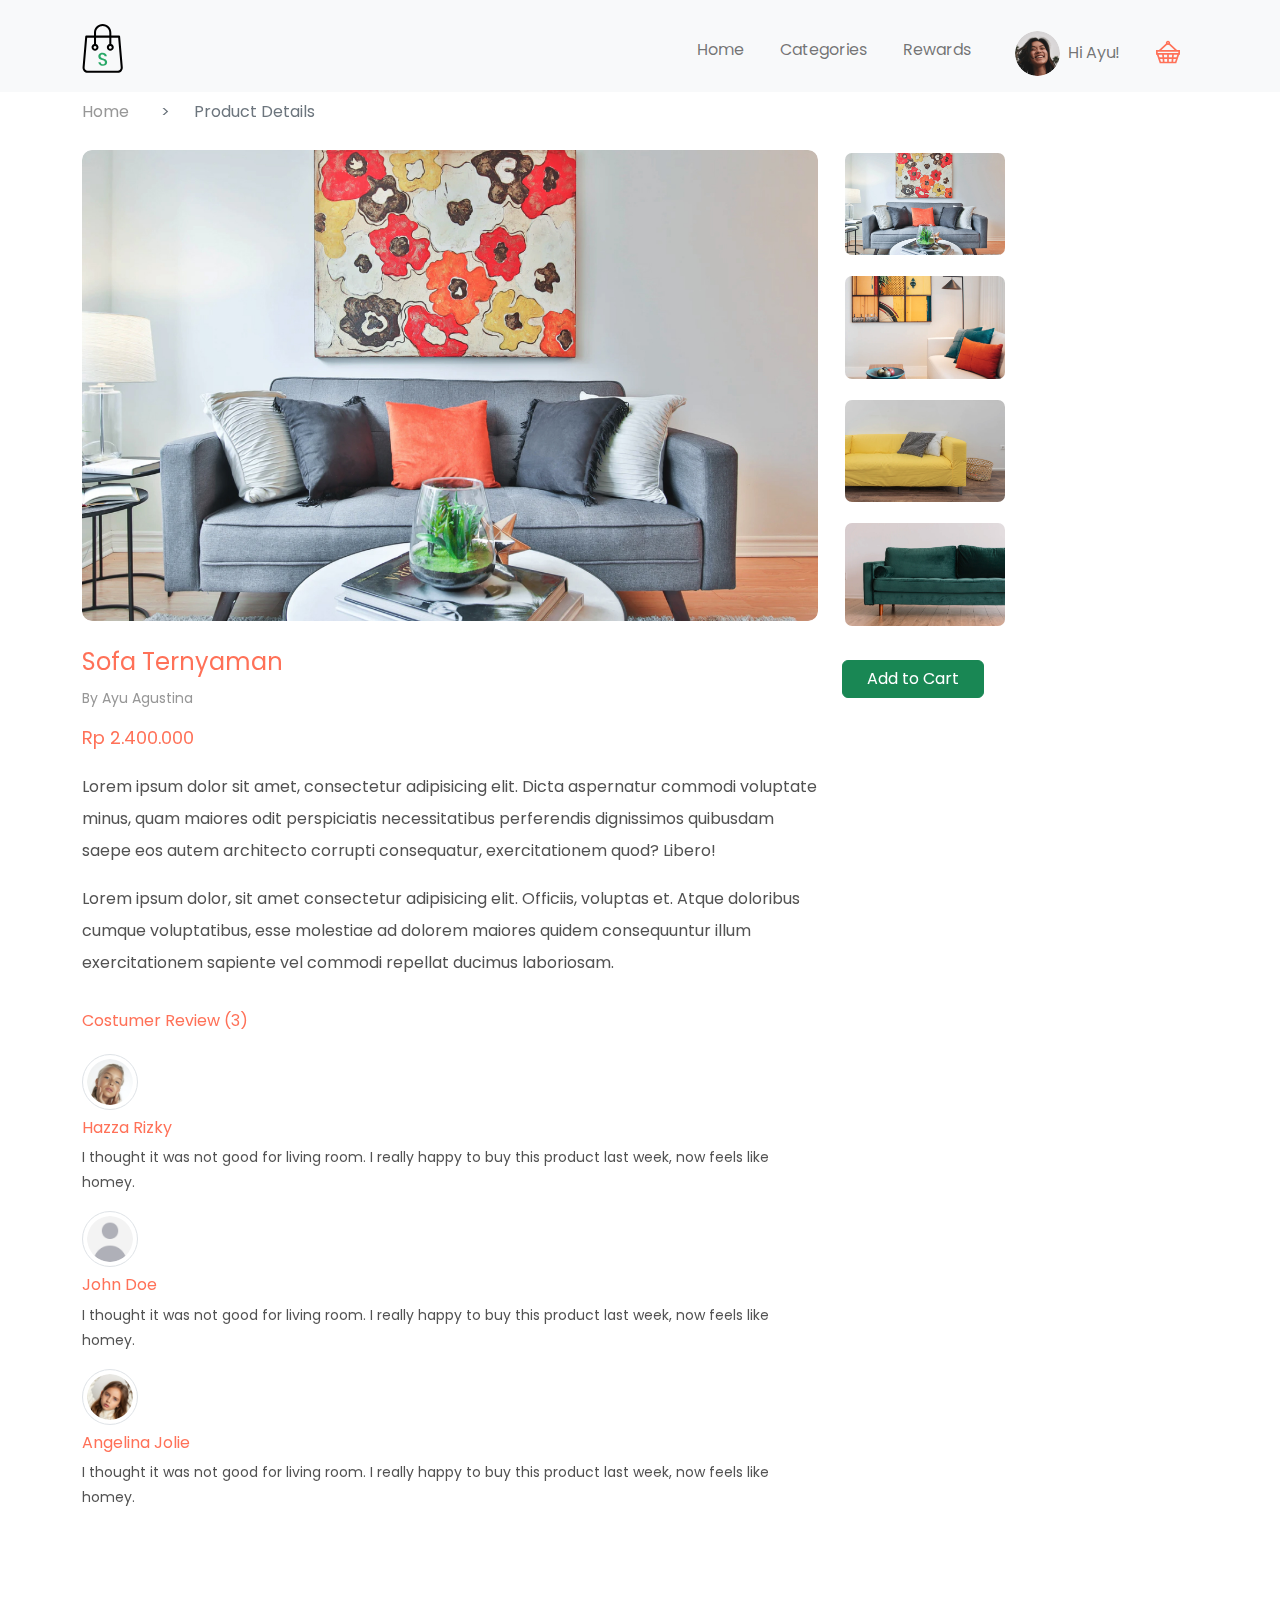
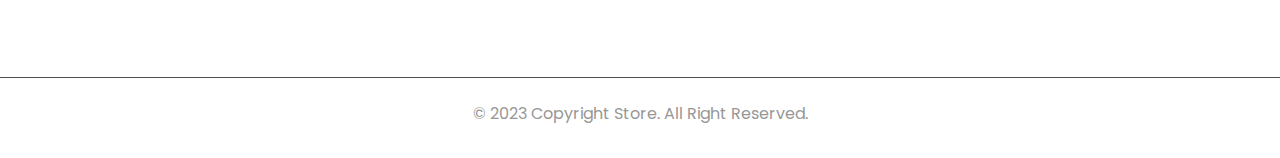
<file: details.html>
<!DOCTYPE html>
<html lang="en">
  <head>
    <meta charset="UTF-8" />
    <meta http-equiv="X-UA-Compatible" content="IE=edge" />
    <meta name="viewport" content="width=device-width, initial-scale=1.0" />
    <link href="https://unpkg.com/aos@2.3.1/dist/aos.css" rel="stylesheet" />
    <link
      href="https://cdn.jsdelivr.net/npm/bootstrap@5.2.3/dist/css/bootstrap.min.css"
      rel="stylesheet"
      integrity="sha384-rbsA2VBKQhggwzxH7pPCaAqO46MgnOM80zW1RWuH61DGLwZJEdK2Kadq2F9CUG65"
      crossorigin="anonymous"
    />
    <script
      src="https://cdn.jsdelivr.net/npm/bootstrap@5.2.3/dist/js/bootstrap.bundle.min.js"
      integrity="sha384-kenU1KFdBIe4zVF0s0G1M5b4hcpxyD9F7jL+jjXkk+Q2h455rYXK/7HAuoJl+0I4"
      crossorigin="anonymous"
    ></script>

    <link rel="stylesheet" href="style/main.css" />
    <title>Details</title>
  </head>
  <body>
    <!-- Navbar -->
    <nav
      class="navbar navbar-expand-lg bg-light fixed-top navbar-store navbar-fixed-top"
      data-aos="fade-down"
    >
      <div class="container-fluid container">
        <a class="navbar-brand" href="index.html"
          ><img src="images/logo.svg" alt="logo"
        /></a>
        <button
          class="navbar-toggler"
          type="button"
          data-bs-toggle="collapse"
          data-bs-target="#navbarResponsive"
        >
          <span class="navbar-toggler-icon"></span>
        </button>
        <div
          class="collapse navbar-collapse justify-content-end"
          id="navbarResponsive"
        >
          <ul class="navbar-nav ml-auto">
            <li class="nav-item">
              <a href="index.html" class="nav-link">Home</a>
            </li>
            <li class="nav-item">
              <a href="categories.html" class="nav-link">Categories</a>
            </li>
            <li class="nav-item"><a href="#" class="nav-link">Rewards</a></li>
          </ul>

          <!-- Dropdown Menu -->
          <!-- large device -->
          <ul class="navbar-nav d-none d-lg-flex mt-2">
            <li class="nav-item">
              <a
                href="#collapseNavbar"
                class="nav-link"
                data-bs-toggle="collapse"
                aria-expanded="false"
                ><img
                  src="images/icon-user.png"
                  alt=""
                  class="rounded-circle mx-2 profile-picture"
                />Hi Ayu!</a
              >
              <div class="dropdown-menu collapse" id="collapseNavbar">
                <a href="dashboard.html" class="dropdown-item">Dashboard</a>
                <a href="dashboard-account.html" class="dropdown-item"
                  >Settings</a
                >
                <div class="dropdown-divider"></div>
                <a href="/" class="dropdown-item">Logout</a>
              </div>
            </li>

            <!-- cart icon -->
            <li class="nav-item">
              <a href="cart.html" class="nav-link d-inline-block mt-2">
                <img src="images/icon-cart-empty.svg" alt="icon-cart-empty" />
              </a>
            </li>
          </ul>

          <!-- small device -->

          <ul class="navbar-nav d-block d-lg-none">
            <li class="nav-item">
              <a href="#" class="nav-link">Hi, Ayu!</a>
            </li>

            <li class="nav-item">
              <a href="#" class="nav-link d-inline-block">Cart</a>
            </li>
          </ul>
        </div>
      </div>
    </nav>

    <!-- Page Content -->
    <!-- Breadcrumbs -->
    <div class="page-content page-details">
      <section
        class="store-breadcrumbs"
        data-aos="fade-down"
        data-aos-delay="100"
      >
        <div class="container">
          <div class="row">
            <div class="col-12">
              <nav style="--bs-breadcrumb-divider: '>'" aria-label="breadcrumb">
                <ol class="breadcrumb">
                  <li class="breadcrumb-item">
                    <a href="index.html">Home</a>
                  </li>
                  <li class="breadcrumb-item active">Product Details</li>
                </ol>
              </nav>
            </div>
          </div>
        </div>
      </section>

      <!-- Gallery Thumbnails -->
      <section class="store-gallery" id="gallery">
        <div class="container">
          <div class="row">
            <div class="col-lg-8" data-aos="zoom-in">
              <transition name="slide-fade" mode="out-in">
                <img
                  :src="photos[activePhoto].url"
                  :key="photos[activePhoto].id"
                  class="w-100 main-image"
                  alt=""
                />
              </transition>
            </div>
            <div class="col-lg-2">
              <div class="row">
                <div
                  class="col-3 col-lg-12 mt-2 mt-lg-0"
                  v-for="(photo, index) in photos"
                  :key="photo.id"
                  data-aos="zoom-in"
                  data-aos-delay="100"
                >
                  <a href="#" @click="changeActive(index)">
                    <img
                      :src="photo.url"
                      class="w-100 thumbnail-image"
                      :class="{active: index == activePhoto}"
                      alt=""
                    />
                  </a>
                </div>
              </div>
            </div>
          </div>
        </div>
      </section>

      <div class="store-details-container" data-aos="fade-up">
        <section class="store-heading">
          <div class="container">
            <div class="row">
              <div class="col-lg-8">
                <h1>Sofa Ternyaman</h1>
                <div class="owner">By Ayu Agustina</div>
                <div class="price">Rp 2.400.000</div>
              </div>

              <div class="col-lg-2">
                <a
                  href="cart.html"
                  class="btn btn-success text-white px-4 mt-3 mb-3 btn-block"
                  >Add to Cart</a
                >
              </div>
            </div>
          </div>
        </section>

        <section class="store-description">
          <div class="container">
            <div class="row">
              <div class="col-12 col-lg-8">
                <p>
                  Lorem ipsum dolor sit amet, consectetur adipisicing elit.
                  Dicta aspernatur commodi voluptate minus, quam maiores odit
                  perspiciatis necessitatibus perferendis dignissimos quibusdam
                  saepe eos autem architecto corrupti consequatur,
                  exercitationem quod? Libero!
                </p>
                <p>
                  Lorem ipsum dolor, sit amet consectetur adipisicing elit.
                  Officiis, voluptas et. Atque doloribus cumque voluptatibus,
                  esse molestiae ad dolorem maiores quidem consequuntur illum
                  exercitationem sapiente vel commodi repellat ducimus
                  laboriosam.
                </p>
              </div>
            </div>
          </div>
        </section>

        <section class="store-review">
          <div class="container">
            <div class="row">
              <div class="col-12 col-lg-8 mt-3 mb-3">
                <h5>Costumer Review (3)</h5>
              </div>
            </div>

            <div class="row">
              <div class="col-12 col-lg-8">
                <ul class="list-unstyled">
                  <li class="media mb-3">
                    <img
                      src="images/icons-testimonial-1.png"
                      alt=""
                      class="rounded-circle col-2 img-thumbnail"
                    />

                    <span class="media-body col-8">
                      <h5 class="mt-2 mb-2">Hazza Rizky</h5>
                      I thought it was not good for living room. I really happy
                      to buy this product last week, now feels like homey.
                    </span>
                  </li>

                  <li class="media mb-3">
                    <img
                      src="images/icons-testimonial-2.png"
                      alt=""
                      class="rounded-circle col-2 img-thumbnail"
                    />

                    <span class="media-body col-8">
                      <h5 class="mt-2 mb-2">John Doe</h5>
                      I thought it was not good for living room. I really happy
                      to buy this product last week, now feels like homey.
                    </span>
                  </li>

                  <li class="media mb-3">
                    <img
                      src="images/icons-testimonial-3.png"
                      alt=""
                      class="rounded-circle col-2 img-thumbnail"
                    />

                    <span class="media-body col-8">
                      <h5 class="mt-2 mb-2">Angelina Jolie</h5>
                      I thought it was not good for living room. I really happy
                      to buy this product last week, now feels like homey.
                    </span>
                  </li>
                </ul>
              </div>
            </div>
          </div>
        </section>
      </div>
    </div>

    <!-- Footer -->
    <footer>
      <div class="container">
        <div class="row">
          <div class="col-12 text-center">
            <p class="pt-4 pb-3">
              &copy 2023 Copyright Store. All Right Reserved.
            </p>
          </div>
        </div>
      </div>
    </footer>

    <!-- Bootstrap Core Javascript -->
    <script src="vendor/jquery/jquery.min.js"></script>
    <script src="vendor/bootstrap-5.2.3/js/bootstrap.bundle.js"></script>
    <script src="https://unpkg.com/aos@2.3.1/dist/aos.js"></script>
    <script>
      AOS.init();
    </script>
    <!-- <script src="https://cdn.jsdelivr.net/npm/vue@2.7.14"></script> -->
    <script src="vendor/vue/vue.js"></script>
    <script>
      var gallery = new Vue({
        el: "#gallery",
        mounted() {
          AOS.init();
        },
        data: {
          activePhoto: 0,
          photos: [
            { id: 1, url: "images/product-details-1.jpg" },
            { id: 2, url: "images/product-details-2.jpg" },
            { id: 3, url: "images/product-details-3.jpg" },
            { id: 4, url: "images/product-details-4.jpg" },
          ],
        },
        methods: {
          changeActive(id) {
            this.activePhoto = id;
          },
        },
      });
    </script>

    <script src="script/navbar-scroll.js"></script>
  </body>
</html>
</file>
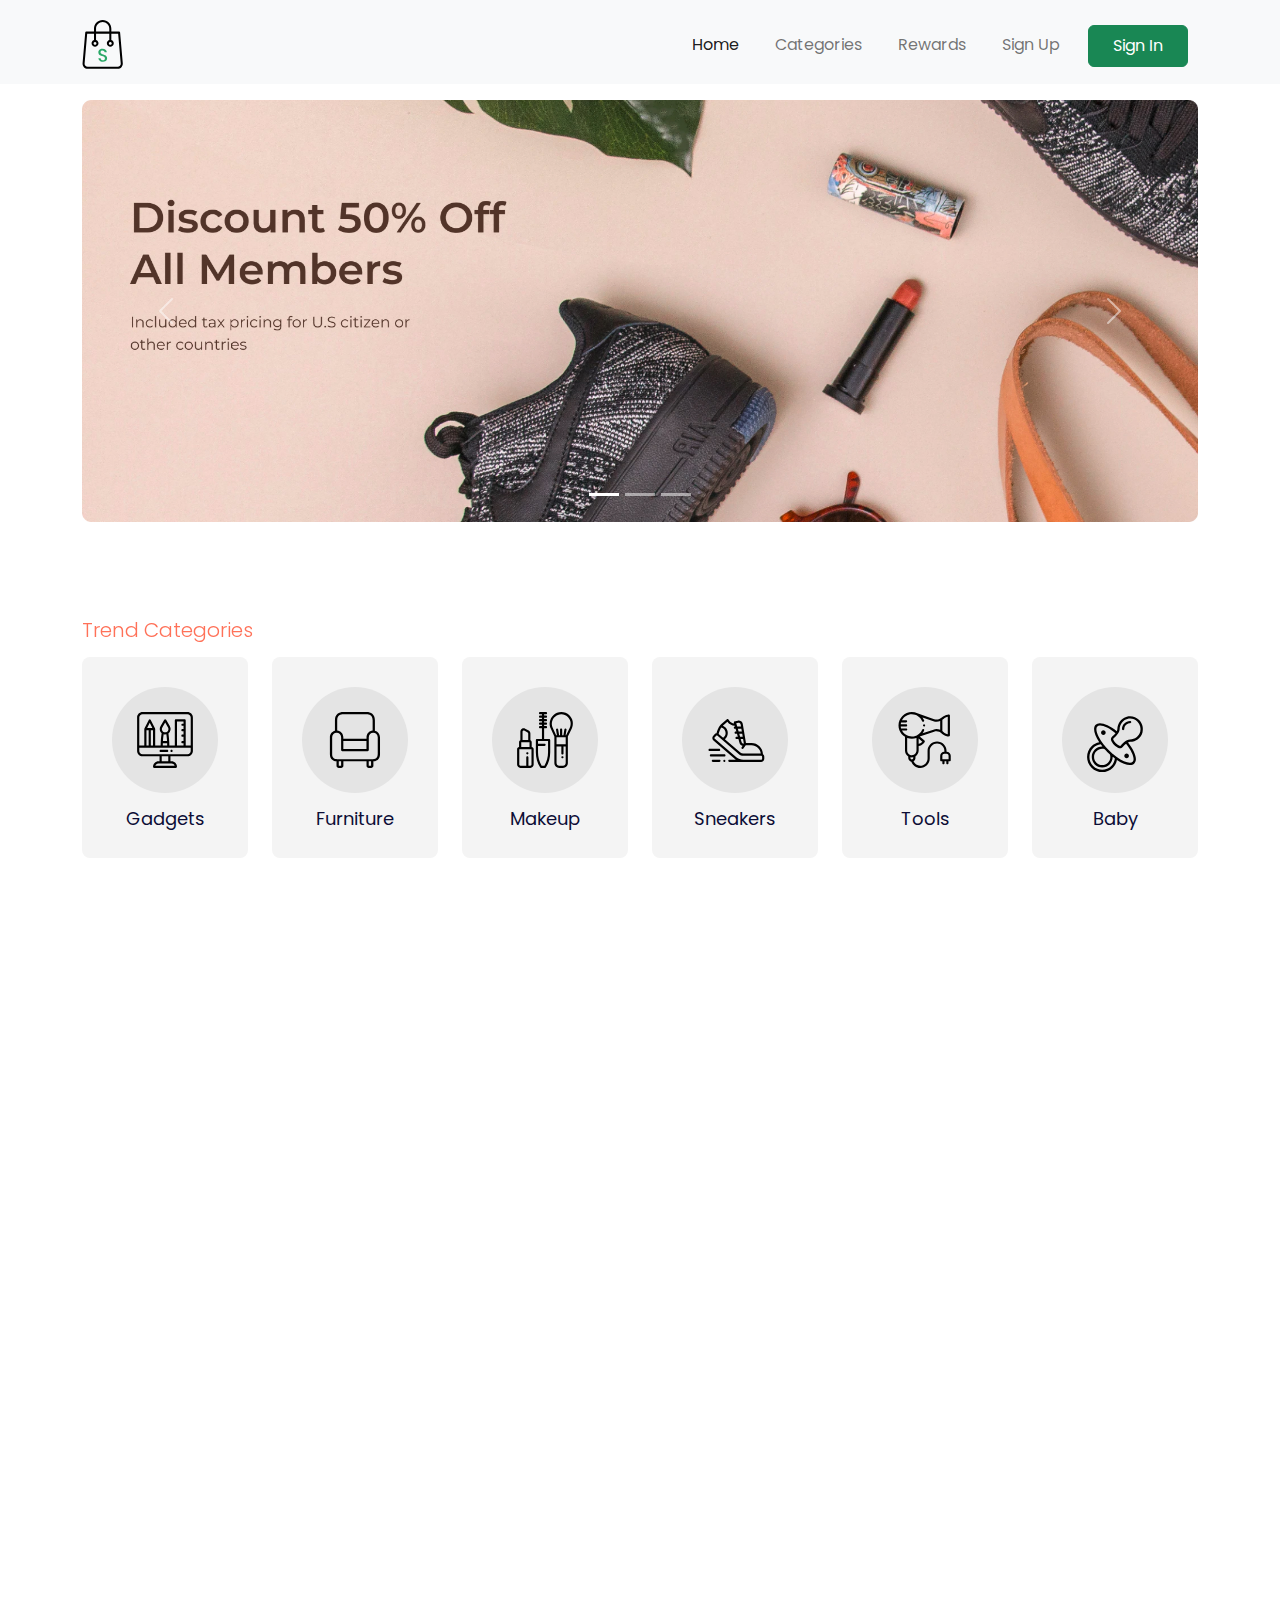
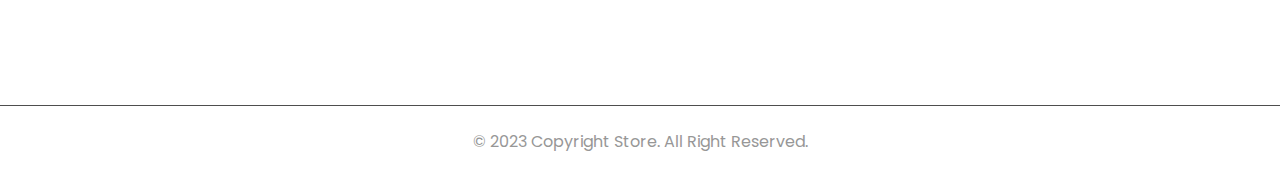
<file: login.html>
<!DOCTYPE html>
<html lang="en">
  <head>
    <meta charset="UTF-8" />
    <meta http-equiv="X-UA-Compatible" content="IE=edge" />
    <meta name="viewport" content="width=device-width, initial-scale=1.0" />
    <link href="https://unpkg.com/aos@2.3.1/dist/aos.css" rel="stylesheet" />
    <link
      href="https://cdn.jsdelivr.net/npm/bootstrap@5.2.3/dist/css/bootstrap.min.css"
      rel="stylesheet"
      integrity="sha384-rbsA2VBKQhggwzxH7pPCaAqO46MgnOM80zW1RWuH61DGLwZJEdK2Kadq2F9CUG65"
      crossorigin="anonymous"
    />
    <script
      src="https://cdn.jsdelivr.net/npm/bootstrap@5.2.3/dist/js/bootstrap.bundle.min.js"
      integrity="sha384-kenU1KFdBIe4zVF0s0G1M5b4hcpxyD9F7jL+jjXkk+Q2h455rYXK/7HAuoJl+0I4"
      crossorigin="anonymous"
    ></script>

    <link rel="stylesheet" href="style/main.css" />
    <title>Store - Your Best Marketplace</title>
  </head>
  <body>
    <!-- Navbar -->
    <nav
      class="navbar navbar-expand-lg bg-light fixed-top navbar-store navbar-fixed-top"
      data-aos="fade-down"
    >
      <div class="container-fluid container">
        <a class="navbar-brand" href="index.html"
          ><img src="images/logo.svg" alt="logo"
        /></a>
        <button
          class="navbar-toggler"
          type="button"
          data-bs-toggle="collapse"
          data-bs-target="#navbarResponsive"
        >
          <span class="navbar-toggler-icon"></span>
        </button>
        <div
          class="collapse navbar-collapse justify-content-end"
          id="navbarResponsive"
        >
          <ul class="navbar-nav ml-auto">
            <li class="nav-item">
              <a href="index.html" class="nav-link active">Home</a>
            </li>
            <li class="nav-item">
              <a href="categories.html" class="nav-link">Categories</a>
            </li>
            <li class="nav-item"><a href="#" class="nav-link">Rewards</a></li>
            <li class="nav-item">
              <a href="register.html" class="nav-link">Sign Up</a>
            </li>
            <li class="nav-item">
              <a
                href="login.html"
                class="btn btn-success nav-link px-4 text-white"
                >Sign In</a
              >
            </li>
          </ul>
        </div>
      </div>
    </nav>

    <!-- Page Content -->
    <div class="page-content page-home">
      <!-- Carousel -->
      <section class="store-carousel container" data-aos="zoom-in">
        <div
          id="carouselExampleIndicators"
          class="carousel slide"
          data-bs-ride="true"
        >
          <div class="carousel-indicators">
            <button
              type="button"
              data-bs-target="#carouselExampleIndicators"
              data-bs-slide-to="0"
              class="active"
              aria-current="true"
              aria-label="Slide 1"
            ></button>
            <button
              type="button"
              data-bs-target="#carouselExampleIndicators"
              data-bs-slide-to="1"
              aria-label="Slide 2"
            ></button>
            <button
              type="button"
              data-bs-target="#carouselExampleIndicators"
              data-bs-slide-to="2"
              aria-label="Slide 3"
            ></button>
          </div>
          <div class="carousel-inner">
            <div class="carousel-item active">
              <img src="images/banner.jpg" class="d-block w-100" alt="..." />
            </div>
            <div class="carousel-item">
              <img src="images/banner.jpg" class="d-block w-100" alt="..." />
            </div>
            <div class="carousel-item">
              <img src="images/banner.jpg" class="d-block w-100" alt="..." />
            </div>
          </div>
          <button
            class="carousel-control-prev"
            type="button"
            data-bs-target="#carouselExampleIndicators"
            data-bs-slide="prev"
          >
            <span class="carousel-control-prev-icon" aria-hidden="true"></span>
            <span class="visually-hidden">Previous</span>
          </button>
          <button
            class="carousel-control-next"
            type="button"
            data-bs-target="#carouselExampleIndicators"
            data-bs-slide="next"
          >
            <span class="carousel-control-next-icon" aria-hidden="true"></span>
            <span class="visually-hidden">Next</span>
          </button>
        </div>
      </section>

      <!-- Store Trend Categories -->
      <section class="store-trend-categories mt-5 pt-5">
        <div class="container">
          <div class="row">
            <div class="col-12" data-aos="fade-up">
              <h5 class="titleh5">Trend Categories</h5>
            </div>
          </div>

          <div class="row">
            <div
              class="col-6 col-md-3 col-lg-2"
              data-aos="fade-up"
              data-aos-delay="100"
            >
              <a href="#" class="component-categories d-block">
                <div class="categories-image">
                  <img
                    src="images/categories-gadgets.svg"
                    alt="gadgets"
                    class="w-100"
                  />
                </div>
                <p class="categories-text">Gadgets</p>
              </a>
            </div>

            <div
              class="col-6 col-md-3 col-lg-2"
              data-aos="fade-up"
              data-aos-delay="200"
            >
              <a href="#" class="component-categories d-block">
                <div class="categories-image">
                  <img
                    src="images/categories-furniture.svg"
                    alt="Furniture"
                    class="w-100"
                  />
                </div>
                <p class="categories-text">Furniture</p>
              </a>
            </div>

            <div
              class="col-6 col-md-3 col-lg-2"
              data-aos="fade-up"
              data-aos-delay="300"
            >
              <a href="#" class="component-categories d-block">
                <div class="categories-image">
                  <img
                    src="images/categories-makeup.svg"
                    alt="Makeup"
                    class="w-100"
                  />
                </div>
                <p class="categories-text">Makeup</p>
              </a>
            </div>

            <div
              class="col-6 col-md-3 col-lg-2"
              data-aos="fade-up"
              data-aos-delay="400"
            >
              <a href="#" class="component-categories d-block">
                <div class="categories-image">
                  <img
                    src="images/categories-sneaker.svg"
                    alt="Sneakers"
                    class="w-100"
                  />
                </div>
                <p class="categories-text">Sneakers</p>
              </a>
            </div>

            <div
              class="col-6 col-md-3 col-lg-2"
              data-aos="fade-up"
              data-aos-delay="500"
            >
              <a href="#" class="component-categories d-block">
                <div class="categories-image">
                  <img
                    src="images/categories-tools.svg"
                    alt="Tools"
                    class="w-100"
                  />
                </div>
                <p class="categories-text">Tools</p>
              </a>
            </div>

            <div
              class="col-6 col-md-3 col-lg-2"
              data-aos="fade-up"
              data-aos-delay="600"
            >
              <a href="#" class="component-categories d-block">
                <div class="categories-image">
                  <img
                    src="images/categories-baby.svg"
                    alt="Baby"
                    class="w-100"
                  />
                </div>
                <p class="categories-text">Baby</p>
              </a>
            </div>
          </div>
        </div>
      </section>

      <!-- Store New Product -->
      <section class="store-new-products mt-5 pt-5">
        <div class="container">
          <div class="row">
            <div class="col-12" data-aos="fade-up">
              <h5 class="titleh5">New Products</h5>
            </div>
          </div>

          <div class="row">
            <div
              class="col-6 col-md-4 col-lg-3"
              data-aos="fade-up"
              data-aos-delay="100"
            >
              <a href="/details.html" class="component-products d-block">
                <div class="products-thumbnail">
                  <div
                    class="products-image"
                    style="
                      background-image: url('images/products-apple-watch.jpg');
                    "
                  ></div>
                </div>
                <div class="products-text">Apple Watch 4</div>
                <div class="products-price">$897</div>
              </a>
            </div>

            <div
              class="col-6 col-md-4 col-lg-3"
              data-aos="fade-up"
              data-aos-delay="200"
            >
              <a href="details.html" class="component-products d-block">
                <div class="products-thumbnail">
                  <div
                    class="products-image"
                    style="
                      background-image: url('images/products-black-edition-nike.jpg');
                    "
                  ></div>
                </div>
                <div class="products-text">Black Edition Nike</div>
                <div class="products-price">$677</div>
              </a>
            </div>

            <div
              class="col-6 col-md-4 col-lg-3"
              data-aos="fade-up"
              data-aos-delay="300"
            >
              <a href="details.html" class="component-products d-block">
                <div class="products-thumbnail">
                  <div
                    class="products-image"
                    style="
                      background-image: url('images/products-bubuk-maketti.jpg');
                    "
                  ></div>
                </div>
                <div class="products-text">Bubuk Maketti</div>
                <div class="products-price">$127</div>
              </a>
            </div>

            <div
              class="col-6 col-md-4 col-lg-3"
              data-aos="fade-up"
              data-aos-delay="400"
            >
              <a href="details.html" class="component-products d-block">
                <div class="products-thumbnail">
                  <div
                    class="products-image"
                    style="
                      background-image: url('images/products-mavic-kawe.jpg');
                    "
                  ></div>
                </div>
                <div class="products-text">Mavic Kawe</div>
                <div class="products-price">$390</div>
              </a>
            </div>

            <div
              class="col-6 col-md-4 col-lg-3"
              data-aos="fade-up"
              data-aos-delay="500"
            >
              <a href="details.html" class="component-products d-block">
                <div class="products-thumbnail">
                  <div
                    class="products-image"
                    style="
                      background-image: url('images/products-monkey-toys.jpg');
                    "
                  ></div>
                </div>
                <div class="products-text">Monkey Toys</div>
                <div class="products-price">$167</div>
              </a>
            </div>

            <div
              class="col-6 col-md-4 col-lg-3"
              data-aos="fade-up"
              data-aos-delay="600"
            >
              <a href="details.html" class="component-products d-block">
                <div class="products-thumbnail">
                  <div
                    class="products-image"
                    style="
                      background-image: url('images/products-orange-bogotta.jpg');
                    "
                  ></div>
                </div>
                <div class="products-text">Orange Bogotta</div>
                <div class="products-price">$347</div>
              </a>
            </div>

            <div
              class="col-6 col-md-4 col-lg-3"
              data-aos="fade-up"
              data-aos-delay="700"
            >
              <a href="details.html" class="component-products d-block">
                <div class="products-thumbnail">
                  <div
                    class="products-image"
                    style="
                      background-image: url('images/products-sofa-ternyaman.jpg');
                    "
                  ></div>
                </div>
                <div class="products-text">Comfortable Sofa</div>
                <div class="products-price">$1.327</div>
              </a>
            </div>

            <div
              class="col-6 col-md-4 col-lg-3"
              data-aos="fade-up"
              data-aos-delay="800"
            >
              <a href="details.html" class="component-products d-block">
                <div class="products-thumbnail">
                  <div
                    class="products-image"
                    style="
                      background-image: url('images/products-tatakan-gelas.jpg');
                    "
                  ></div>
                </div>
                <div class="products-text">Tatakan Gelas</div>
                <div class="products-price">$123</div>
              </a>
            </div>
          </div>
        </div>
      </section>
    </div>

    <!-- Footer -->
    <footer>
      <div class="container">
        <div class="row">
          <div class="col-12 text-center">
            <p class="pt-4 pb-3">
              &copy 2023 Copyright Store. All Right Reserved.
            </p>
          </div>
        </div>
      </div>
    </footer>

    <!-- Bootstrap Core Javascript -->
    <script src="vendor/jquery/jquery.min.js"></script>
    <script src="vendor/bootstrap-5.2.3/js/bootstrap.bundle.js"></script>
    <script src="https://unpkg.com/aos@2.3.1/dist/aos.js"></script>
    <script>
      AOS.init();
    </script>
    <script src="script/navbar-scroll.js"></script>
  </body>
</html>
</file>
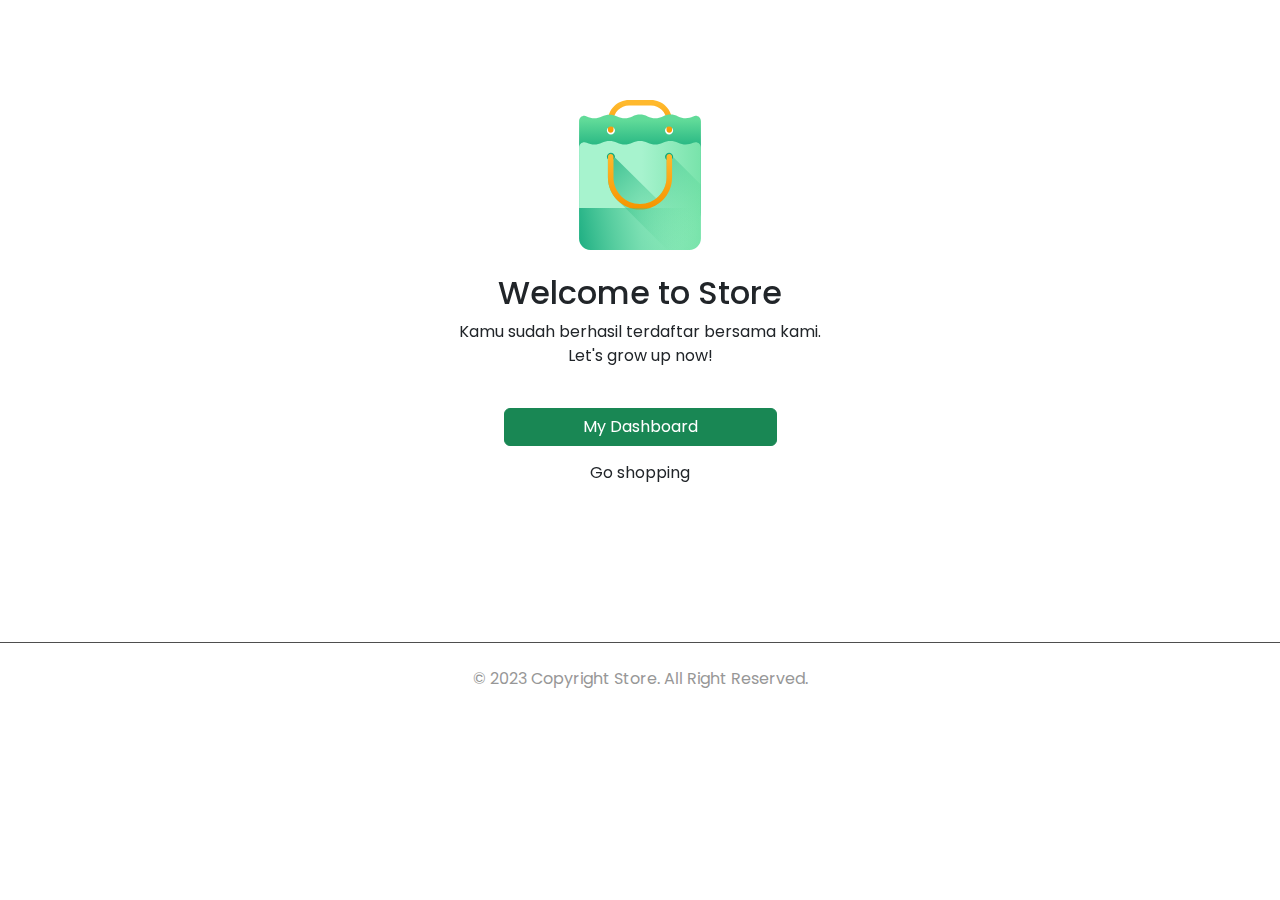
<file: register-success.html>
<!DOCTYPE html>
<html lang="en">
  <head>
    <meta charset="UTF-8" />
    <meta http-equiv="X-UA-Compatible" content="IE=edge" />
    <meta name="viewport" content="width=device-width, initial-scale=1.0" />
    <link href="https://unpkg.com/aos@2.3.1/dist/aos.css" rel="stylesheet" />
    <link
      href="https://cdn.jsdelivr.net/npm/bootstrap@5.2.3/dist/css/bootstrap.min.css"
      rel="stylesheet"
      integrity="sha384-rbsA2VBKQhggwzxH7pPCaAqO46MgnOM80zW1RWuH61DGLwZJEdK2Kadq2F9CUG65"
      crossorigin="anonymous"
    />
    <script
      src="https://cdn.jsdelivr.net/npm/bootstrap@5.2.3/dist/js/bootstrap.bundle.min.js"
      integrity="sha384-kenU1KFdBIe4zVF0s0G1M5b4hcpxyD9F7jL+jjXkk+Q2h455rYXK/7HAuoJl+0I4"
      crossorigin="anonymous"
    ></script>

    <link rel="stylesheet" href="style/main.css" />
    <title>Transaction Success</title>
  </head>
  <body>
    <div class="page-content page-success" data-aos="zoom-in">
      <div class="section-success">
        <div class="container">
          <div class="row align-items-center row-login justify-content-center">
            <div class="col-lg-6 text-center">
              <img src="images/success.svg" alt="" srcset="" />
              <h2 class="mt-4">Welcome to Store</h2>
              <p>
                Kamu sudah berhasil terdaftar bersama kami.<br />Let's grow up
                now!
              </p>

              <div>
                <a href="dashboard.html" class="btn btn-success w-50 mt-4"
                  >My Dashboard</a
                >
                <a href="index.html" class="btn btn-signup w-50 mt-2"
                  >Go shopping</a
                >
              </div>
            </div>
          </div>
        </div>
      </div>
    </div>

    <!-- Footer -->
    <footer>
      <div class="container">
        <div class="row">
          <div class="col-12 text-center">
            <p class="pt-4 pb-3">
              &copy 2023 Copyright Store. All Right Reserved.
            </p>
          </div>
        </div>
      </div>
    </footer>

    <!-- Bootstrap Core Javascript -->
    <script src="vendor/jquery/jquery.min.js"></script>
    <script src="vendor/bootstrap-5.2.3/js/bootstrap.bundle.js"></script>
    <script src="https://unpkg.com/aos@2.3.1/dist/aos.js"></script>
    <script>
      AOS.init();
    </script>
    <script src="script/navbar-scroll.js"></script>
  </body>
</html>
</file>
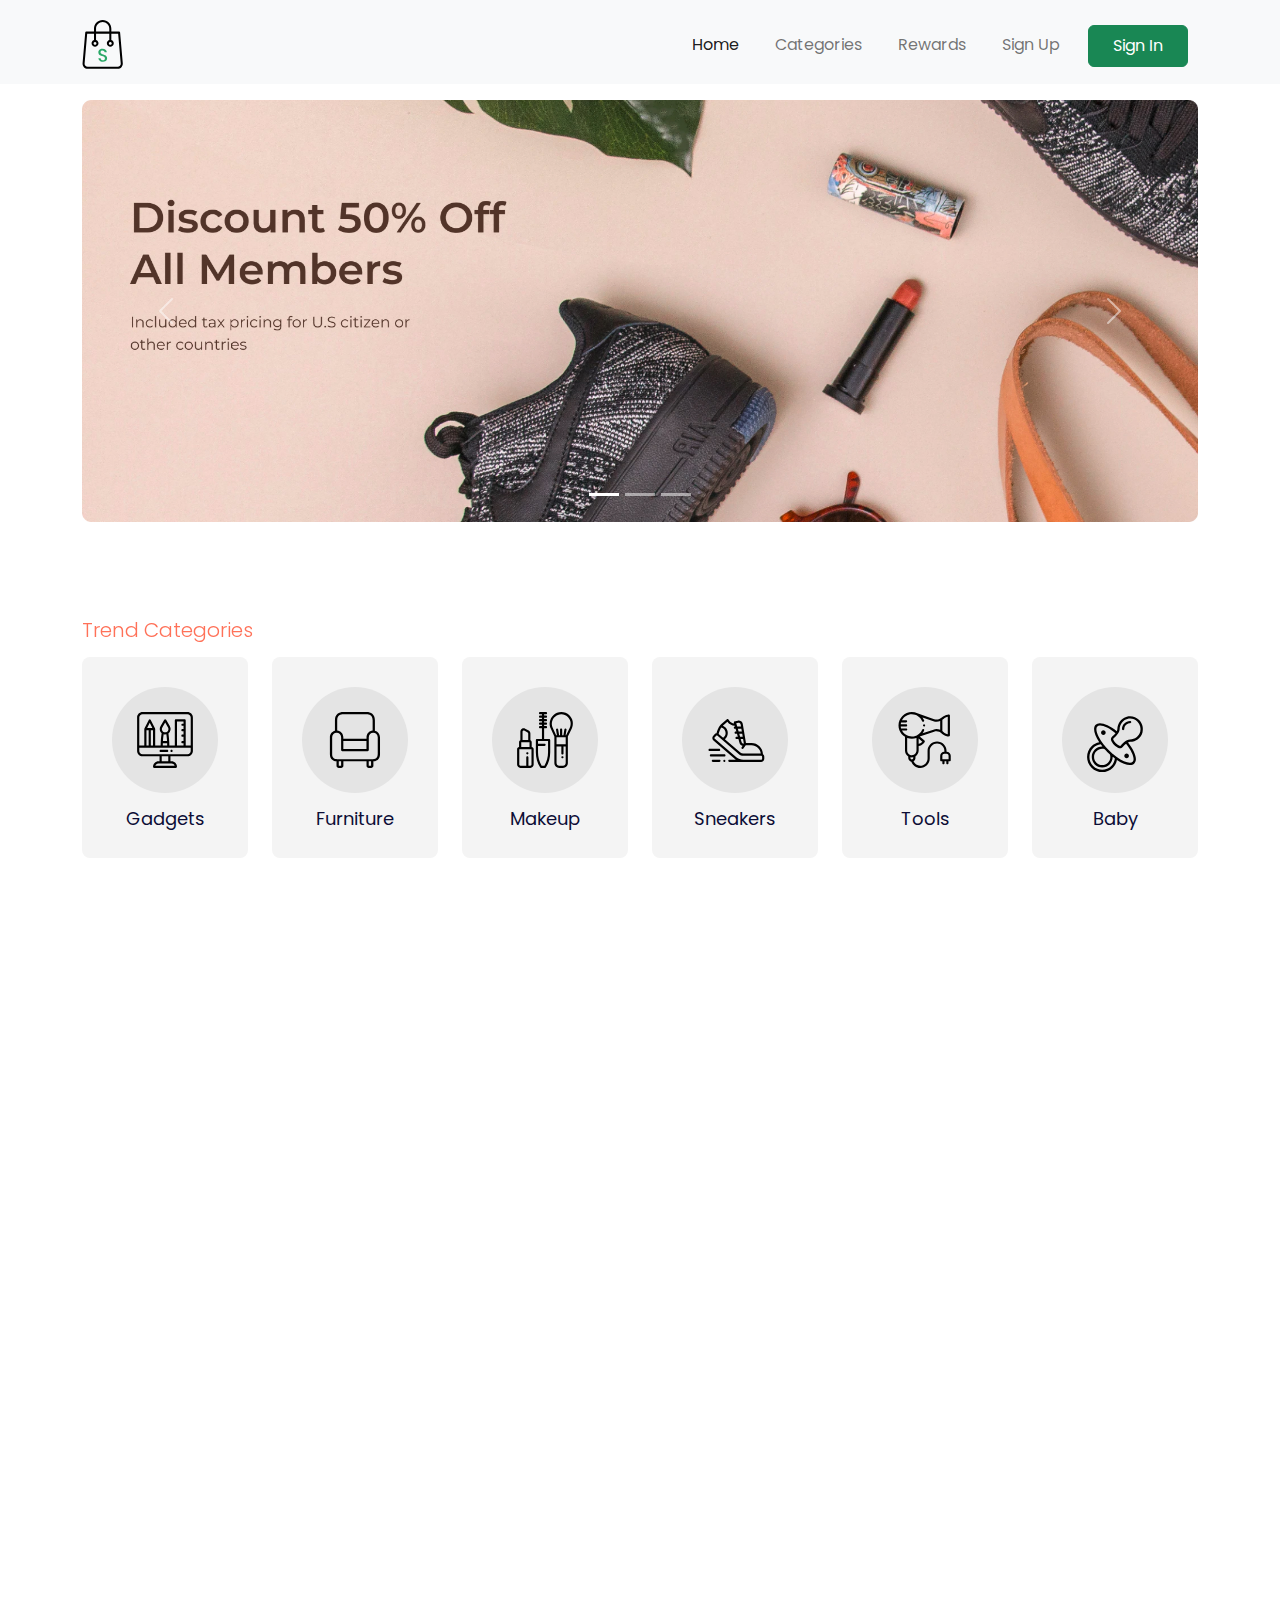
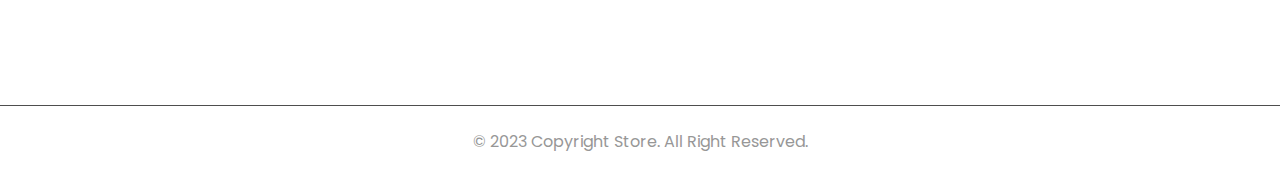
<file: register.html>
<!DOCTYPE html>
<html lang="en">
  <head>
    <meta charset="UTF-8" />
    <meta http-equiv="X-UA-Compatible" content="IE=edge" />
    <meta name="viewport" content="width=device-width, initial-scale=1.0" />
    <link href="https://unpkg.com/aos@2.3.1/dist/aos.css" rel="stylesheet" />
    <link
      href="https://cdn.jsdelivr.net/npm/bootstrap@5.2.3/dist/css/bootstrap.min.css"
      rel="stylesheet"
      integrity="sha384-rbsA2VBKQhggwzxH7pPCaAqO46MgnOM80zW1RWuH61DGLwZJEdK2Kadq2F9CUG65"
      crossorigin="anonymous"
    />
    <script
      src="https://cdn.jsdelivr.net/npm/bootstrap@5.2.3/dist/js/bootstrap.bundle.min.js"
      integrity="sha384-kenU1KFdBIe4zVF0s0G1M5b4hcpxyD9F7jL+jjXkk+Q2h455rYXK/7HAuoJl+0I4"
      crossorigin="anonymous"
    ></script>

    <link rel="stylesheet" href="style/main.css" />
    <title>Register</title>
  </head>
  <body>
    <!-- Navbar -->
    <nav
      class="navbar navbar-expand-lg bg-light fixed-top navbar-store navbar-fixed-top"
      data-aos="fade-down"
    >
      <div class="container-fluid container">
        <a class="navbar-brand" href="index.html"
          ><img src="images/logo.svg" alt="logo"
        /></a>
        <button
          class="navbar-toggler"
          type="button"
          data-bs-toggle="collapse"
          data-bs-target="#navbarResponsive"
        >
          <span class="navbar-toggler-icon"></span>
        </button>
        <div
          class="collapse navbar-collapse justify-content-end"
          id="navbarResponsive"
        >
          <ul class="navbar-nav ml-auto">
            <li class="nav-item">
              <a href="index.html" class="nav-link active">Home</a>
            </li>
            <li class="nav-item">
              <a href="categories.html" class="nav-link">Categories</a>
            </li>
            <li class="nav-item"><a href="#" class="nav-link">Rewards</a></li>
            <li class="nav-item">
              <a href="register.html" class="nav-link">Sign Up</a>
            </li>
            <li class="nav-item">
              <a
                href="login.html"
                class="btn btn-success nav-link px-4 text-white"
                >Sign In</a
              >
            </li>
          </ul>
        </div>
      </div>
    </nav>

    <!-- Page Content -->
    <div class="page-content page-home">
      <!-- Carousel -->
      <section class="store-carousel container" data-aos="zoom-in">
        <div
          id="carouselExampleIndicators"
          class="carousel slide"
          data-bs-ride="true"
        >
          <div class="carousel-indicators">
            <button
              type="button"
              data-bs-target="#carouselExampleIndicators"
              data-bs-slide-to="0"
              class="active"
              aria-current="true"
              aria-label="Slide 1"
            ></button>
            <button
              type="button"
              data-bs-target="#carouselExampleIndicators"
              data-bs-slide-to="1"
              aria-label="Slide 2"
            ></button>
            <button
              type="button"
              data-bs-target="#carouselExampleIndicators"
              data-bs-slide-to="2"
              aria-label="Slide 3"
            ></button>
          </div>
          <div class="carousel-inner">
            <div class="carousel-item active">
              <img src="images/banner.jpg" class="d-block w-100" alt="..." />
            </div>
            <div class="carousel-item">
              <img src="images/banner.jpg" class="d-block w-100" alt="..." />
            </div>
            <div class="carousel-item">
              <img src="images/banner.jpg" class="d-block w-100" alt="..." />
            </div>
          </div>
          <button
            class="carousel-control-prev"
            type="button"
            data-bs-target="#carouselExampleIndicators"
            data-bs-slide="prev"
          >
            <span class="carousel-control-prev-icon" aria-hidden="true"></span>
            <span class="visually-hidden">Previous</span>
          </button>
          <button
            class="carousel-control-next"
            type="button"
            data-bs-target="#carouselExampleIndicators"
            data-bs-slide="next"
          >
            <span class="carousel-control-next-icon" aria-hidden="true"></span>
            <span class="visually-hidden">Next</span>
          </button>
        </div>
      </section>

      <!-- Store Trend Categories -->
      <section class="store-trend-categories mt-5 pt-5">
        <div class="container">
          <div class="row">
            <div class="col-12" data-aos="fade-up">
              <h5 class="titleh5">Trend Categories</h5>
            </div>
          </div>

          <div class="row">
            <div
              class="col-6 col-md-3 col-lg-2"
              data-aos="fade-up"
              data-aos-delay="100"
            >
              <a href="#" class="component-categories d-block">
                <div class="categories-image">
                  <img
                    src="images/categories-gadgets.svg"
                    alt="gadgets"
                    class="w-100"
                  />
                </div>
                <p class="categories-text">Gadgets</p>
              </a>
            </div>

            <div
              class="col-6 col-md-3 col-lg-2"
              data-aos="fade-up"
              data-aos-delay="200"
            >
              <a href="#" class="component-categories d-block">
                <div class="categories-image">
                  <img
                    src="images/categories-furniture.svg"
                    alt="Furniture"
                    class="w-100"
                  />
                </div>
                <p class="categories-text">Furniture</p>
              </a>
            </div>

            <div
              class="col-6 col-md-3 col-lg-2"
              data-aos="fade-up"
              data-aos-delay="300"
            >
              <a href="#" class="component-categories d-block">
                <div class="categories-image">
                  <img
                    src="images/categories-makeup.svg"
                    alt="Makeup"
                    class="w-100"
                  />
                </div>
                <p class="categories-text">Makeup</p>
              </a>
            </div>

            <div
              class="col-6 col-md-3 col-lg-2"
              data-aos="fade-up"
              data-aos-delay="400"
            >
              <a href="#" class="component-categories d-block">
                <div class="categories-image">
                  <img
                    src="images/categories-sneaker.svg"
                    alt="Sneakers"
                    class="w-100"
                  />
                </div>
                <p class="categories-text">Sneakers</p>
              </a>
            </div>

            <div
              class="col-6 col-md-3 col-lg-2"
              data-aos="fade-up"
              data-aos-delay="500"
            >
              <a href="#" class="component-categories d-block">
                <div class="categories-image">
                  <img
                    src="images/categories-tools.svg"
                    alt="Tools"
                    class="w-100"
                  />
                </div>
                <p class="categories-text">Tools</p>
              </a>
            </div>

            <div
              class="col-6 col-md-3 col-lg-2"
              data-aos="fade-up"
              data-aos-delay="600"
            >
              <a href="#" class="component-categories d-block">
                <div class="categories-image">
                  <img
                    src="images/categories-baby.svg"
                    alt="Baby"
                    class="w-100"
                  />
                </div>
                <p class="categories-text">Baby</p>
              </a>
            </div>
          </div>
        </div>
      </section>

      <!-- Store New Product -->
      <section class="store-new-products mt-5 pt-5">
        <div class="container">
          <div class="row">
            <div class="col-12" data-aos="fade-up">
              <h5 class="titleh5">New Products</h5>
            </div>
          </div>

          <div class="row">
            <div
              class="col-6 col-md-4 col-lg-3"
              data-aos="fade-up"
              data-aos-delay="100"
            >
              <a href="details.html" class="component-products d-block">
                <div class="products-thumbnail">
                  <div
                    class="products-image"
                    style="
                      background-image: url('images/products-apple-watch.jpg');
                    "
                  ></div>
                </div>
                <div class="products-text">Apple Watch 4</div>
                <div class="products-price">$897</div>
              </a>
            </div>

            <div
              class="col-6 col-md-4 col-lg-3"
              data-aos="fade-up"
              data-aos-delay="200"
            >
              <a href="details.html" class="component-products d-block">
                <div class="products-thumbnail">
                  <div
                    class="products-image"
                    style="
                      background-image: url('images/products-black-edition-nike.jpg');
                    "
                  ></div>
                </div>
                <div class="products-text">Black Edition Nike</div>
                <div class="products-price">$677</div>
              </a>
            </div>

            <div
              class="col-6 col-md-4 col-lg-3"
              data-aos="fade-up"
              data-aos-delay="300"
            >
              <a href="details.html" class="component-products d-block">
                <div class="products-thumbnail">
                  <div
                    class="products-image"
                    style="
                      background-image: url('images/products-bubuk-maketti.jpg');
                    "
                  ></div>
                </div>
                <div class="products-text">Bubuk Maketti</div>
                <div class="products-price">$127</div>
              </a>
            </div>

            <div
              class="col-6 col-md-4 col-lg-3"
              data-aos="fade-up"
              data-aos-delay="400"
            >
              <a href="details.html" class="component-products d-block">
                <div class="products-thumbnail">
                  <div
                    class="products-image"
                    style="
                      background-image: url('images/products-mavic-kawe.jpg');
                    "
                  ></div>
                </div>
                <div class="products-text">Mavic Kawe</div>
                <div class="products-price">$390</div>
              </a>
            </div>

            <div
              class="col-6 col-md-4 col-lg-3"
              data-aos="fade-up"
              data-aos-delay="500"
            >
              <a href="details.html" class="component-products d-block">
                <div class="products-thumbnail">
                  <div
                    class="products-image"
                    style="
                      background-image: url('images/products-monkey-toys.jpg');
                    "
                  ></div>
                </div>
                <div class="products-text">Monkey Toys</div>
                <div class="products-price">$167</div>
              </a>
            </div>

            <div
              class="col-6 col-md-4 col-lg-3"
              data-aos="fade-up"
              data-aos-delay="600"
            >
              <a href="details.html" class="component-products d-block">
                <div class="products-thumbnail">
                  <div
                    class="products-image"
                    style="
                      background-image: url('images/products-orange-bogotta.jpg');
                    "
                  ></div>
                </div>
                <div class="products-text">Orange Bogotta</div>
                <div class="products-price">$347</div>
              </a>
            </div>

            <div
              class="col-6 col-md-4 col-lg-3"
              data-aos="fade-up"
              data-aos-delay="700"
            >
              <a href="details.html" class="component-products d-block">
                <div class="products-thumbnail">
                  <div
                    class="products-image"
                    style="
                      background-image: url('images/products-sofa-ternyaman.jpg');
                    "
                  ></div>
                </div>
                <div class="products-text">Comfortable Sofa</div>
                <div class="products-price">$1.327</div>
              </a>
            </div>

            <div
              class="col-6 col-md-4 col-lg-3"
              data-aos="fade-up"
              data-aos-delay="800"
            >
              <a href="details.html" class="component-products d-block">
                <div class="products-thumbnail">
                  <div
                    class="products-image"
                    style="
                      background-image: url('images/products-tatakan-gelas.jpg');
                    "
                  ></div>
                </div>
                <div class="products-text">Tatakan Gelas</div>
                <div class="products-price">$123</div>
              </a>
            </div>
          </div>
        </div>
      </section>
    </div>

    <!-- Footer -->
    <footer>
      <div class="container">
        <div class="row">
          <div class="col-12 text-center">
            <p class="pt-4 pb-3">
              &copy 2023 Copyright Store. All Right Reserved.
            </p>
          </div>
        </div>
      </div>
    </footer>

    <!-- Bootstrap Core Javascript -->
    <script src="vendor/jquery/jquery.min.js"></script>
    <script src="vendor/bootstrap-5.2.3/js/bootstrap.bundle.js"></script>
    <script src="https://unpkg.com/aos@2.3.1/dist/aos.js"></script>
    <script>
      AOS.init();
    </script>
    <script src="script/navbar-scroll.js"></script>
  </body>
</html>
</file>
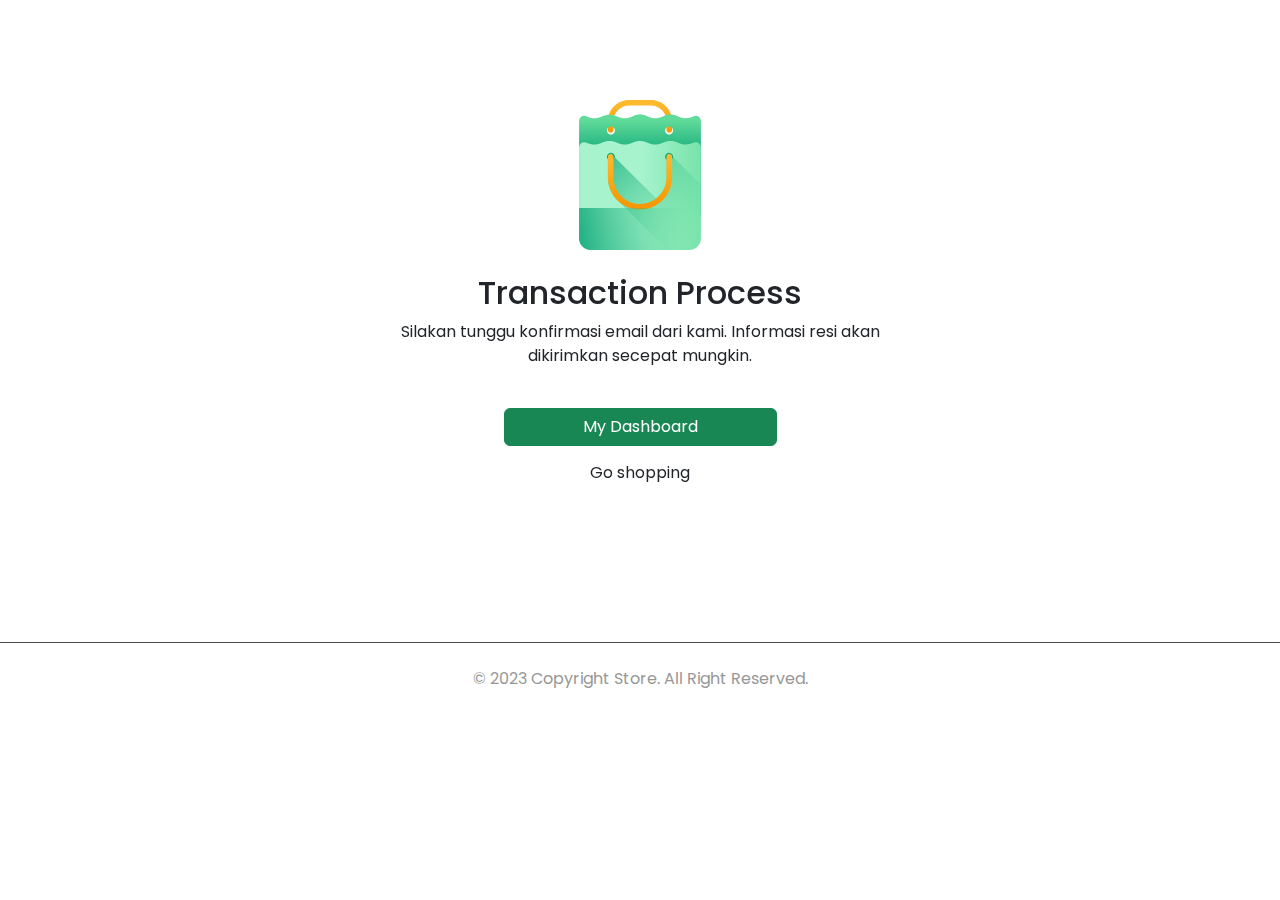
<file: success.html>
<!DOCTYPE html>
<html lang="en">
  <head>
    <meta charset="UTF-8" />
    <meta http-equiv="X-UA-Compatible" content="IE=edge" />
    <meta name="viewport" content="width=device-width, initial-scale=1.0" />
    <link href="https://unpkg.com/aos@2.3.1/dist/aos.css" rel="stylesheet" />
    <link
      href="https://cdn.jsdelivr.net/npm/bootstrap@5.2.3/dist/css/bootstrap.min.css"
      rel="stylesheet"
      integrity="sha384-rbsA2VBKQhggwzxH7pPCaAqO46MgnOM80zW1RWuH61DGLwZJEdK2Kadq2F9CUG65"
      crossorigin="anonymous"
    />
    <script
      src="https://cdn.jsdelivr.net/npm/bootstrap@5.2.3/dist/js/bootstrap.bundle.min.js"
      integrity="sha384-kenU1KFdBIe4zVF0s0G1M5b4hcpxyD9F7jL+jjXkk+Q2h455rYXK/7HAuoJl+0I4"
      crossorigin="anonymous"
    ></script>

    <link rel="stylesheet" href="style/main.css" />
    <title>Transaction Success</title>
  </head>
  <body>
    <div class="page-content page-success" data-aos="zoom-in">
      <div class="section-success">
        <div class="container">
          <div class="row align-items-center row-login justify-content-center">
            <div class="col-lg-6 text-center">
              <img src="images/success.svg" alt="" srcset="" />
              <h2 class="mt-4">Transaction Process</h2>
              <p>
                Silakan tunggu konfirmasi email dari kami. Informasi resi akan
                dikirimkan secepat mungkin.
              </p>

              <div>
                <a href="dashboard.html" class="btn btn-success w-50 mt-4"
                  >My Dashboard</a
                >
                <a href="index.html" class="btn btn-signup w-50 mt-2"
                  >Go shopping</a
                >
              </div>
            </div>
          </div>
        </div>
      </div>
    </div>

    <!-- Footer -->
    <footer>
      <div class="container">
        <div class="row">
          <div class="col-12 text-center">
            <p class="pt-4 pb-3">
              &copy 2023 Copyright Store. All Right Reserved.
            </p>
          </div>
        </div>
      </div>
    </footer>

    <!-- Bootstrap Core Javascript -->
    <script src="vendor/jquery/jquery.min.js"></script>
    <script src="vendor/bootstrap-5.2.3/js/bootstrap.bundle.js"></script>
    <script src="https://unpkg.com/aos@2.3.1/dist/aos.js"></script>
    <script>
      AOS.init();
    </script>
    <script src="script/navbar-scroll.js"></script>
  </body>
</html>
</file>
